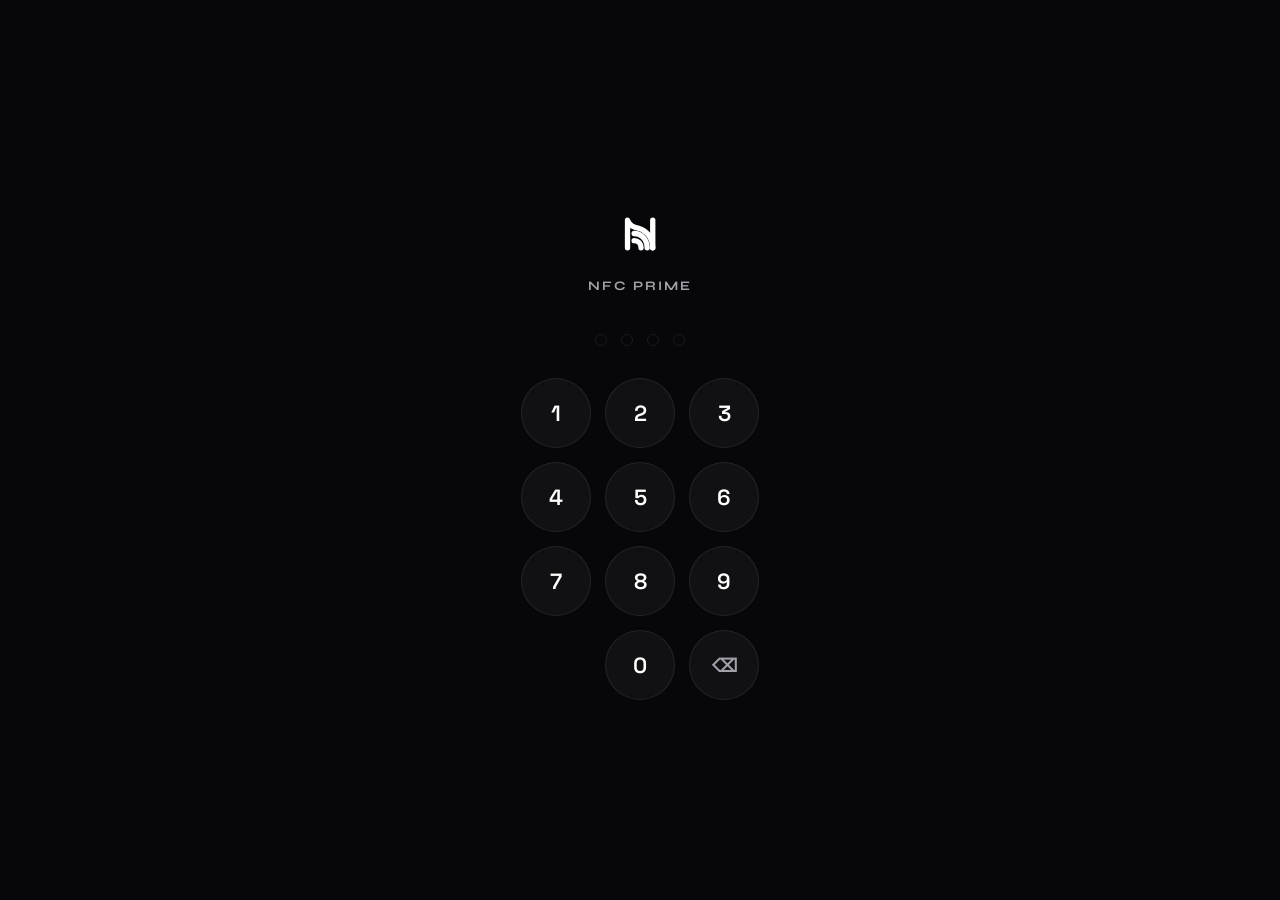
<file: index.html>
<!DOCTYPE html>
<html lang="uz">
<head>
  <meta charset="UTF-8"/>
  <meta name="viewport" content="width=device-width, initial-scale=1.0, maximum-scale=1.0, user-scalable=no"/>
  <meta name="theme-color" content="#070709"/>
  <meta name="apple-mobile-web-app-capable" content="yes"/>
  <meta name="apple-mobile-web-app-status-bar-style" content="black-translucent"/>
  <link rel="apple-touch-icon" href="icon.svg"/>
  <title>NFC PRIME — Boshqaruv</title>
  
  <link rel="preconnect" href="https://fonts.googleapis.com">
  <link rel="preconnect" href="https://fonts.gstatic.com" crossorigin>
  <link href="https://fonts.googleapis.com/css2?family=Inter:wght@300;400;500;600;700&family=Space+Grotesk:wght@500;600;700&family=Syne:wght@600;700;800&display=swap" rel="stylesheet">

  <link rel="manifest" href="manifest.json"/>
  <link rel="stylesheet" href="style.css"/>
</head>
<body>

  <!-- Offline status indicator -->
  <div id="offline-banner" class="offline-banner">
    <span>Tarmoq aloqasi yo'q (Oflayn)</span>
  </div>

  <!-- ════════════════════════════════════════
       1. PIN SCREEN (7777)
  ════════════════════════════════════════ -->
  <div id="pin-screen" class="screen active">
    <div class="pin-logo-wrap">
      <div class="pin-brand-icon">
        <svg viewBox="0 0 512 512" width="68" height="68" stroke="currentColor" fill="none" stroke-width="40" stroke-linecap="round" stroke-linejoin="round">
          <path d="M 162, 360 L 162, 152 C 170, 172 188, 195 218, 206 C 292, 216 352, 272 352, 360" />
          <path d="M 352, 152 L 352, 360" />
          <path d="M 212, 252 C 266, 252 310, 296 310, 360" />
          <path d="M 212, 306 C 242, 306 264, 328 264, 360" />
        </svg>
      </div>
      <div class="pin-tagline">NFC PRIME</div>
    </div>

    <div class="pin-dots" id="pin-dots">
      <div class="pin-dot" id="d1"></div>
      <div class="pin-dot" id="d2"></div>
      <div class="pin-dot" id="d3"></div>
      <div class="pin-dot" id="d4"></div>
    </div>

    <div class="pin-keypad" id="keypad">
      <button class="pin-key" data-v="1">1</button>
      <button class="pin-key" data-v="2">2</button>
      <button class="pin-key" data-v="3">3</button>
      <button class="pin-key" data-v="4">4</button>
      <button class="pin-key" data-v="5">5</button>
      <button class="pin-key" data-v="6">6</button>
      <button class="pin-key" data-v="7">7</button>
      <button class="pin-key" data-v="8">8</button>
      <button class="pin-key" data-v="9">9</button>
      <button class="pin-key empty"></button>
      <button class="pin-key" data-v="0">0</button>
      <button class="pin-key del" id="del-btn">⌫</button>
    </div>
  </div>

  <!-- ════════════════════════════════════════
       2. APP CORE SCREEN
  ════════════════════════════════════════ -->
  <div id="app-screen" class="screen">
    <div class="app-header">
      <div class="header-left">
        <div class="header-logo-icon">
          <svg viewBox="0 0 512 512" width="24" height="24" stroke="currentColor" fill="none" stroke-width="42" stroke-linecap="round" stroke-linejoin="round">
            <path d="M 162, 360 L 162, 152 C 170, 172 188, 195 218, 206 C 292, 216 352, 272 352, 360" />
            <path d="M 352, 152 L 352, 360" />
            <path d="M 212, 252 C 266, 252 310, 296 310, 360" />
            <path d="M 212, 306 C 242, 306 264, 328 264, 360" />
          </svg>
        </div>
        <span class="header-brand-name">NFC PRIME</span>
      </div>
      <div class="header-right">
        <div class="header-time" id="hdr-time">--:--</div>
        <button class="theme-toggle-btn" id="theme-toggle-btn" onclick="toggleTheme()" title="Mavzu">☀️</button>
      </div>
    </div>

    <div class="app-body" id="app-body"></div>

    <button class="fab" id="fab-btn" title="Qo'shish">+</button>

    <nav class="bottom-nav">
      <button class="nav-item active" data-tab="dashboard">
        <span class="ni-icon">📊</span>
        <span class="ni-label">Panel</span>
      </button>
      <button class="nav-item" data-tab="orders">
        <span class="ni-icon">📋</span>
        <span class="ni-label">Buyurtma</span>
        <span class="nav-badge" id="orders-badge" style="display:none;">0</span>
      </button>
      <button class="nav-item" data-tab="expenses">
        <span class="ni-icon">💸</span>
        <span class="ni-label">Xarajat</span>
      </button>
      <button class="nav-item" data-tab="products">
        <span class="ni-icon">💳</span>
        <span class="ni-label">Ombor</span>
      </button>
      <button class="nav-item" data-tab="clients">
        <span class="ni-icon">👥</span>
        <span class="ni-label">Mijoz</span>
      </button>
      <button class="nav-item" data-tab="analytics">
        <span class="ni-icon">📈</span>
        <span class="ni-label">Analitika</span>
      </button>
    </nav>
  </div>

  <!-- ════════════════════════════════════════
       3. DETAIL: BUYURTMALAR (ORDERS)
  ════════════════════════════════════════ -->
  <div id="detail-orders" class="detail-screen">
    <div class="detail-header">
      <button class="back-btn" onclick="closeDetail()">←</button>
      <div style="flex:1;">
        <div class="detail-title">Buyurtmalar</div>
        <div class="detail-subtitle" id="orders-detail-subtitle">Yuklanmoqda...</div>
      </div>
      <button class="header-action-btn" onclick="showAddOrderForm()">+ Yangi</button>
    </div>
    <div class="detail-body">
      <div class="search-box-wrap">
        <input type="text" id="orders-search-input" class="search-input" placeholder="Qidirish..." oninput="filterOrdersList()">
      </div>
      
      <div class="filter-chips" id="orders-filter-chips">
        <button class="chip active" onclick="setOrderFilter('all', this)">Barchasi</button>
        <button class="chip" onclick="setOrderFilter('Kutilmoqda', this)">Kutilmoqda</button>
        <button class="chip" onclick="setOrderFilter('Tayyorlanmoqda', this)">Ishlanmoqda</button>
        <button class="chip" onclick="setOrderFilter('Yetkazildi', this)">Yetkazildi</button>
        <button class="chip" onclick="setOrderFilter('Qaytarildi', this)">Bekor</button>
      </div>

      <div id="orders-detail-list"></div>
    </div>
  </div>

  <!-- ════════════════════════════════════════
       4. DETAIL: XARAJATLAR (EXPENSES)
  ════════════════════════════════════════ -->
  <div id="detail-expenses" class="detail-screen">
    <div class="detail-header">
      <button class="back-btn" onclick="closeDetail()">←</button>
      <div style="flex:1;">
        <div class="detail-title">Xarajatlar</div>
        <div class="detail-subtitle" id="expenses-detail-subtitle">Yuklanmoqda...</div>
      </div>
      <button class="header-action-btn" onclick="showAddExpenseForm()">+ Chiqim</button>
    </div>
    <div class="detail-body">
      <div class="summary-banner">
        <div class="sb-label">Jami Chiqimlar</div>
        <div class="sb-val" id="expenses-total-banner">0 UZS</div>
      </div>

      <div id="expenses-category-breakdown" class="wide-card" style="margin-bottom:12px;"></div>

      <div style="display:flex; justify-content:space-between; align-items:center; margin-bottom:8px;">
        <p class="sec-label" style="margin:0;">Chiqimlar ro'yxati</p>
        <button onclick="openDeleteModal('expenses')" class="icon-text-btn">🗑️ O'chirish</button>
      </div>
      <div id="expenses-detail-list"></div>
    </div>
  </div>

  <!-- ════════════════════════════════════════
       5. DETAIL: OMBOR (PRODUCTS)
  ════════════════════════════════════════ -->
  <div id="detail-products" class="detail-screen">
    <div class="detail-header">
      <button class="back-btn" onclick="closeDetail()">←</button>
      <div style="flex:1;">
        <div class="detail-title">Ombor & Kartalar</div>
        <div class="detail-subtitle" id="products-detail-subtitle">Yuklanmoqda...</div>
      </div>
      <button class="header-action-btn" onclick="showAddStockForm()">+ Kirim</button>
    </div>
    <div class="detail-body">
      <div class="wide-card">
        <div id="products-detail-list"></div>
      </div>
    </div>
  </div>

  <!-- ════════════════════════════════════════
       6. DETAIL: MIJOZLAR (CLIENTS)
  ════════════════════════════════════════ -->
  <div id="detail-clients" class="detail-screen">
    <div class="detail-header">
      <button class="back-btn" onclick="closeDetail()">←</button>
      <div style="flex:1;">
        <div class="detail-title">Mijozlar</div>
        <div class="detail-subtitle" id="clients-detail-subtitle">Yuklanmoqda...</div>
      </div>
      <button class="header-action-btn" onclick="showAddClientForm()">+ Mijoz</button>
    </div>
    <div class="detail-body">
      <div class="search-box-wrap">
        <input type="text" id="clients-search-input" class="search-input" placeholder="Mijozni qidirish..." oninput="filterClientsList()">
      </div>

      <div id="clients-detail-card-wrap"></div>

      <div style="display:flex; justify-content:space-between; align-items:center; margin-top:14px; margin-bottom:8px;">
        <p class="sec-label" style="margin:0;">Barcha mijozlar</p>
        <button onclick="openDeleteModal('clients')" class="icon-text-btn">🗑️ O'chirish</button>
      </div>
      <div id="clients-detail-list"></div>
    </div>
  </div>

  <!-- ════════════════════════════════════════
       7. DETAIL: QARZLAR (DEBTS)
  ════════════════════════════════════════ -->
  <div id="detail-debts" class="detail-screen">
    <div class="detail-header">
      <button class="back-btn" onclick="closeDetail()">←</button>
      <div>
        <div class="detail-title">Nasiya (Qarzlar)</div>
        <div class="detail-subtitle" id="debts-detail-subtitle">Yuklanmoqda...</div>
      </div>
    </div>
    <div class="detail-body">
      <div style="margin-bottom: 12px;">
        <button class="btn-primary" onclick="showCollectPaymentForm()">To'lov Qabul Qilish</button>
      </div>

      <div class="summary-banner">
        <div class="sb-label">Jami Qarz Summasi</div>
        <div class="sb-val" id="debts-stat-sum">0 UZS</div>
      </div>

      <p class="sec-label">Qarzdorlar ro'yxati</p>
      <div class="wide-card">
        <div id="debts-detail-list"></div>
      </div>
    </div>
  </div>

  <!-- ════════════════════════════════════════
       8. DETAIL: ANALITIKA
  ════════════════════════════════════════ -->
  <div id="detail-analytics" class="detail-screen">
    <div class="detail-header">
      <button class="back-btn" onclick="closeDetail()">←</button>
      <div>
        <div class="detail-title">Moliya & Analitika</div>
        <div class="detail-subtitle" id="analytics-detail-subtitle">Yuklanmoqda...</div>
      </div>
    </div>
    <div class="detail-body">
      <div class="summary-banner">
        <div class="sb-label">Sof Foyda</div>
        <div class="sb-val" id="analytics-stat-foyda">0 UZS</div>
        <div class="sb-sub-stats">
          <span>Rentabellik: <b id="analytics-stat-margin">0%</b></span>
        </div>
      </div>

      <div class="wide-card">
        <div class="fin-row">
          <span class="fin-label">Jami Kirim</span>
          <span class="fin-val" id="analytics-stat-kirim">0 UZS</span>
        </div>
        <div class="fin-row">
          <span class="fin-label">Xomashyo Tannarxi</span>
          <span class="fin-val" id="analytics-stat-tannarx">0 UZS</span>
        </div>
        <div class="fin-row">
          <span class="fin-label">Operatsion Chiqimlar</span>
          <span class="fin-val" id="analytics-stat-xarajat">0 UZS</span>
        </div>
        <div class="fin-row">
          <span class="fin-label">Jami Xarajatlar</span>
          <span class="fin-val" id="analytics-stat-all-costs">0 UZS</span>
        </div>
      </div>

      <p class="sec-label">Sotuv grafigi</p>
      <div class="chart-wrap">
        <div class="chart-header">
          <div class="chart-title">Hajm (mln UZS)</div>
          <div class="chart-tabs">
            <button class="chart-tab active" id="tab-chart-week" onclick="switchChart('week',this)">Hafta</button>
            <button class="chart-tab" id="tab-chart-month" onclick="switchChart('month',this)">Oy</button>
          </div>
        </div>
        <div class="chart-bars-wrap" id="chart-bars-detail"></div>
        <div class="chart-labels" id="chart-labels-detail"></div>
      </div>

      <p class="sec-label">Eng ko'p sotilgan kartalar</p>
      <div class="wide-card">
        <div id="analytics-top-products"></div>
      </div>
    </div>
  </div>

  <!-- ════════════════════════════════════════
       9. MODAL CONTAINER
  ════════════════════════════════════════ -->
  <div id="global-modal" class="modal-backdrop" onclick="handleBackdropClick(event)">
    <div class="modal-sheet">
      <div class="modal-header">
        <h3 id="modal-title">Sarlavha</h3>
        <button class="modal-close" onclick="closeModal()">×</button>
      </div>
      <div class="modal-body" id="modal-content"></div>
    </div>
  </div>

  <!-- TOAST -->
  <div class="toast" id="toast"></div>

  <script src="app.js"></script>
</body>
</html>
</file>
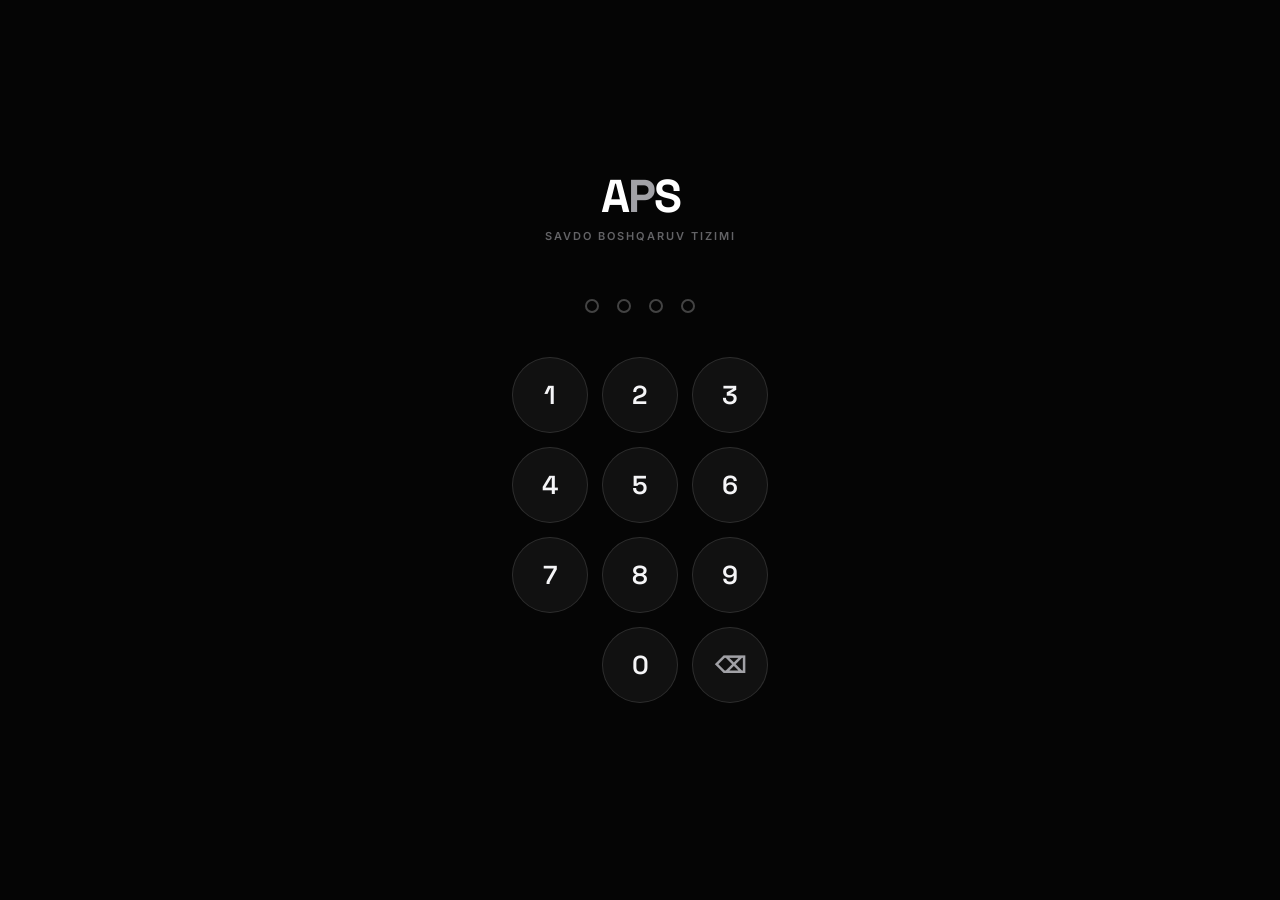
<file: ai_studio_code.html>
<!DOCTYPE html>
<html lang="uz">
<head>
<meta charset="UTF-8"/>
<meta name="viewport" content="width=device-width, initial-scale=1.0, maximum-scale=1.0, user-scalable=no"/>
<meta name="theme-color" content="#050505"/>
<meta name="apple-mobile-web-app-capable" content="yes"/>
<meta name="apple-mobile-web-app-status-bar-style" content="black-translucent"/>
<title>APS — Savdo Boshqaruvi</title>
<style>
  @import url('https://fonts.googleapis.com/css2?family=Inter:wght@300;400;500;600;700&family=Space+Grotesk:wght@500;600;700&display=swap');

  :root {
    /* ── Monochrome system ── */
    --bg:       #050505;
    --surface:  #111111;
    --surface2: #181818;
    --surface3: #222222;
    --border:   rgba(255,255,255,0.07);
    --border2:  rgba(255,255,255,0.12);
    --text:     #f5f5f7;
    --text2:    #a1a1a6;
    --muted:    #636366;
    --accent:   #ffffff;
    --accent2:  #e5e5ea;

    /* ── Semantic colors mapped to monochrome high-end system ── */
    --blue:        #e5e5ea;
    --blue-bg:     #121212;
    --blue-border: rgba(255,255,255,0.09);
    --blue-text:   #ffffff;

    --teal:        #d1d1d6;
    --teal-bg:     #141414;
    --teal-border: rgba(255,255,255,0.08);
    --teal-text:   #f5f5f7;

    --orange:        #aeaeb2;
    --orange-bg:     #161616;
    --orange-border: rgba(255,255,255,0.11);
    --orange-text:   #ffffff;

    --coral:        #c7c7cc;
    --coral-bg:     #1c1c1e;
    --coral-border: rgba(255,255,255,0.10);
    --coral-text:   #ffffff;

    --green:        #f5f5f7;
    --green-bg:     #101010;
    --green-border: rgba(255,255,255,0.08);
    --green-text:   #ffffff;

    --purple:        #8e8e93;
    --purple-bg:     #18181a;
    --purple-border: rgba(255,255,255,0.07);

    --radius:    16px;
    --radius-sm: 11px;
    --radius-xs: 8px;
    --nav-h:     72px;
  }

  *, *::before, *::after { margin:0; padding:0; box-sizing:border-box; -webkit-tap-highlight-color:transparent; }

  html { height:100%; }
  body {
    background: var(--bg);
    color: var(--text);
    font-family: 'Inter', sans-serif;
    height: 100%;
    overflow: hidden;
    position: fixed;
    width: 100%;
  }

  /* Custom Scrollbar for mobile panels */
  ::-webkit-scrollbar { width: 4px; height: 4px; }
  ::-webkit-scrollbar-track { background: transparent; }
  ::-webkit-scrollbar-thumb { background: rgba(255,255,255,0.15); border-radius: 10px; }

  /* ───── SCREENS ───── */
  .screen { display:none; flex-direction:column; height:100vh; height:100dvh; overflow:hidden; }
  .screen.active { display:flex; }

  /* ══════════════════════════════════════
     PIN SCREEN
  ══════════════════════════════════════ */
  #pin-screen {
    align-items: center;
    justify-content: center;
    padding: 32px 24px;
    background: var(--bg);
  }

  .pin-logo-wrap { text-align:center; margin-bottom: 8px; }
  .pin-logo {
    font-family: 'Space Grotesk', sans-serif;
    font-size: 46px;
    font-weight: 700;
    letter-spacing: -2px;
    color: #fff;
    line-height: 1;
  }
  .pin-logo .p-accent { color: var(--text2); }
  .pin-tagline {
    font-size: 11px;
    color: var(--muted);
    text-align: center;
    letter-spacing: 2px;
    text-transform: uppercase;
    margin-bottom: 48px;
    margin-top: 10px;
    font-weight: 600;
  }

  .pin-dots {
    display: flex;
    gap: 18px;
    margin-bottom: 44px;
    transition: transform 0.1s;
  }
  .pin-dot {
    width: 14px; height: 14px;
    border-radius: 50%;
    border: 2px solid rgba(255,255,255,0.25);
    background: transparent;
    transition: background 0.18s, border-color 0.18s, transform 0.18s;
  }
  .pin-dot.filled {
    background: var(--text);
    border-color: var(--text);
    transform: scale(1.15);
  }
  .pin-dot.error {
    border-color: #8e8e93;
    background: #8e8e93;
  }

  .pin-keypad {
    display: grid;
    grid-template-columns: repeat(3, 76px);
    gap: 14px;
    margin-bottom: 24px;
  }
  .pin-key {
    width: 76px; height: 76px;
    border-radius: 50%;
    border: 1px solid var(--border2);
    background: var(--surface);
    color: var(--text);
    font-size: 26px;
    font-family: 'Space Grotesk', sans-serif;
    font-weight: 600;
    cursor: pointer;
    display: flex; align-items: center; justify-content: center;
    transition: background 0.1s, transform 0.1s;
    user-select: none;
  }
  .pin-key:active {
    background: var(--surface3);
    transform: scale(0.9);
  }
  .pin-key.del { font-size: 22px; color: var(--text2); }
  .pin-key.empty { background: transparent; border: none; cursor: default; pointer-events:none; }

  .pin-hint { font-size: 11px; color: var(--muted); text-align: center; letter-spacing: 0.5px; }
  .pin-hint b { color: var(--accent); font-weight:600; }

  /* ══════════════════════════════════════
     APP SCREEN
  ══════════════════════════════════════ */
  #app-screen { background: var(--bg); }

  .app-header {
    display: flex;
    align-items: center;
    justify-content: space-between;
    padding: 16px 20px 14px;
    background: var(--surface);
    border-bottom: 1px solid var(--border);
    flex-shrink: 0;
  }
  .header-logo {
    font-family: 'Space Grotesk', sans-serif;
    font-weight: 700;
    font-size: 24px;
    color: #fff;
    letter-spacing: -0.5px;
  }
  .header-logo .p-accent { color: var(--accent); }
  .header-right { display: flex; align-items: center; gap: 10px; }
  .header-time { font-size: 13px; color: var(--text2); font-family:'Space Grotesk',sans-serif; font-weight:600; }
  .sync-indicator {
    display: flex; align-items:center; gap:5px;
    font-size: 11px; color: var(--text2);
    background: rgba(255,255,255,0.05);
    border: 1px solid rgba(255,255,255,0.1);
    border-radius: 20px;
    padding: 4px 10px;
  }
  .sync-dot {
    width: 6px; height: 6px; border-radius: 50%;
    background: #fff;
    animation: pulse-dot 2.5s infinite;
  }
  @keyframes pulse-dot { 0%,100%{opacity:1;} 50%{opacity:0.35;} }

  .app-body {
    flex: 1;
    overflow-y: auto;
    overflow-x: hidden;
    padding: 16px 16px calc(var(--nav-h) + 24px);
    -webkit-overflow-scrolling: touch;
    overscroll-behavior: contain;
  }

  /* Section label */
  .sec-label {
    font-size: 10px;
    font-weight: 700;
    letter-spacing: 1.5px;
    text-transform: uppercase;
    color: var(--muted);
    margin-bottom: 12px;
    margin-top: 26px;
    padding-left: 2px;
  }
  .sec-label:first-child { margin-top: 0; }

  /* ── SUMMARY BANNER ── */
  .summary-banner {
    background: var(--surface2);
    border: 1px solid var(--border2);
    border-radius: var(--radius);
    padding: 20px;
    margin-bottom: 16px;
    display: flex;
    align-items: center;
    justify-content: space-between;
  }
  .sb-left .sb-label { font-size:11px; color:var(--muted); text-transform:uppercase; letter-spacing:1px; margin-bottom:4px; font-weight: 600; }
  .sb-left .sb-val {
    font-family: 'Space Grotesk',sans-serif;
    font-size: 30px;
    font-weight: 700;
    color: #fff;
    letter-spacing: -0.5px;
  }
  .sb-left .sb-sub { font-size:12px; color:var(--text2); margin-top:3px; }
  .sb-right { text-align:right; }
  .sb-badge {
    display:inline-block;
    background: rgba(255,255,255,0.08);
    border: 1px solid rgba(255,255,255,0.15);
    color: #fff;
    font-size:11px; font-weight:600;
    padding: 4px 10px;
    border-radius: 20px;
    margin-bottom: 6px;
  }
  .sb-right .sb-date { font-size:11px; color:var(--muted); font-weight: 500; }

  /* ── STAT GRID ── */
  .stat-grid {
    display: grid;
    grid-template-columns: 1fr 1fr;
    gap: 12px;
  }
  .stat-card {
    background: var(--surface);
    border: 1px solid var(--border);
    border-radius: var(--radius);
    padding: 16px;
    cursor: pointer;
    transition: transform 0.1s, border-color 0.2s;
    position: relative;
    overflow: hidden;
  }
  .stat-card::after {
    content: '';
    position: absolute;
    top: 0; left: 0; right: 0;
    height: 3px;
    opacity: 0.5;
  }
  .stat-card:active { transform: scale(0.96); }
  .stat-card .sc-icon { font-size: 22px; margin-bottom: 12px; }
  .stat-card .sc-val {
    font-family: 'Space Grotesk', sans-serif;
    font-size: 24px;
    font-weight: 700;
    color: #fff;
    line-height: 1;
    margin-bottom: 4px;
  }
  .stat-card .sc-label { font-size: 11px; color: var(--text2); font-weight: 500; }
  .stat-card .sc-delta {
    font-size: 10px;
    margin-top: 10px;
    font-weight: 600;
    display:inline-flex;
    align-items:center;
    gap:3px;
    padding: 2px 8px;
    border-radius: 12px;
    background: rgba(255,255,255,0.06);
    color: var(--text2);
  }

  .stat-card.blue   { border-color:rgba(255,255,255,0.12); background:var(--surface2);   }
  .stat-card.teal   { border-color:rgba(255,255,255,0.10); background:var(--surface2);   }
  .stat-card.orange { border-color:rgba(255,255,255,0.14); background:var(--surface3); }
  .stat-card.coral  { border-color:rgba(255,255,255,0.12); background:var(--surface3);  }
  .stat-card.green  { border-color:rgba(255,255,255,0.12); background:var(--surface2);  }

  .stat-card.blue::after   { background:#ffffff; }
  .stat-card.teal::after   { background:#d1d1d6; }
  .stat-card.orange::after { background:#aeaeb2; }
  .stat-card.coral::after  { background:#c7c7cc; }
  .stat-card.green::after  { background:#ffffff; }

  /* ── MODULE CARDS ── */
  .module-list { display: flex; flex-direction: column; gap: 10px; }
  .module-card {
    display: flex;
    align-items: center;
    gap: 14px;
    background: var(--surface);
    border: 1px solid var(--border);
    border-radius: var(--radius);
    padding: 16px;
    cursor: pointer;
    transition: transform 0.12s, background 0.15s;
  }
  .module-card:active { transform: scale(0.98); background: var(--surface2); }
  .module-card .mc-icon {
    width: 46px; height: 46px;
    border-radius: 12px;
    display: flex; align-items:center; justify-content:center;
    font-size: 20px;
    flex-shrink: 0;
  }
  .module-card .mc-body { flex: 1; min-width:0; }
  .module-card .mc-title { font-size: 15px; font-weight: 600; color: var(--text); }
  .module-card .mc-sub { font-size: 11px; color: var(--muted); margin-top: 3px; white-space:nowrap; overflow:hidden; text-overflow:ellipsis; }
  .module-card .mc-right { display:flex; align-items:center; gap:8px; flex-shrink:0; }
  .mc-badge {
    font-size: 10px; font-weight: 600;
    padding: 3px 10px;
    border-radius: 20px;
  }
  .mc-arrow { color: var(--muted); font-size: 18px; }

  .module-card.blue   .mc-icon { background:var(--surface3); }
  .module-card.teal   .mc-icon { background:var(--surface3); }
  .module-card.coral  .mc-icon { background:var(--surface3); }
  .module-card.orange .mc-icon { background:var(--surface3); }
  .module-card.green  .mc-icon { background:var(--surface3); }

  .mc-badge.blue   { background:var(--surface2); color:var(--text); border:1px solid rgba(255,255,255,0.1); }
  .mc-badge.teal   { background:var(--surface2); color:var(--text); border:1px solid rgba(255,255,255,0.08); }
  .mc-badge.coral  { background:var(--surface2); color:var(--text); border:1px solid rgba(255,255,255,0.1); }
  .mc-badge.orange { background:var(--surface2); color:var(--text); border:1px solid rgba(255,255,255,0.12); }
  .mc-badge.green  { background:var(--surface2); color:var(--text); border:1px solid rgba(255,255,255,0.1); }

  /* ── WIDE CARD ── */
  .wide-card {
    background: var(--surface);
    border: 1px solid var(--border);
    border-radius: var(--radius);
    padding: 18px;
    margin-bottom: 10px;
  }

  /* ── CLOUD STATUS CARD ── */
  .cloud-card {
    background: var(--surface);
    border: 1px solid var(--border);
    border-radius: var(--radius);
    padding: 16px;
    display: flex;
    align-items: center;
    gap: 14px;
  }
  .cloud-card .cc-icon { font-size: 26px; }
  .cloud-card .cc-body { flex:1; }
  .cloud-card .cc-title { font-size: 14px; font-weight: 600; margin-bottom: 3px; }
  .cloud-card .cc-sub { font-size: 11px; color: var(--muted); }
  .online-badge {
    font-size: 11px; font-weight: 600;
    padding: 4px 12px;
    border-radius: 20px;
    background: rgba(255,255,255,0.06);
    color: var(--text2);
    border: 1px solid rgba(255,255,255,0.1);
    white-space:nowrap;
  }

  /* ── DETAIL SCREENS ── */
  .detail-screen { display:none; flex-direction:column; height:100vh; height:100dvh; overflow:hidden; }
  .detail-screen.active { display:flex; }

  .detail-header {
    display: flex;
    align-items: center;
    gap: 14px;
    padding: 16px;
    background: var(--surface);
    border-bottom: 1px solid var(--border);
    flex-shrink: 0;
  }
  .back-btn {
    width: 40px; height: 40px;
    border-radius: 50%;
    border: 1px solid var(--border2);
    background: var(--surface2);
    color: var(--text);
    font-size: 20px;
    cursor: pointer;
    display: flex; align-items:center; justify-content:center;
    flex-shrink: 0;
    transition: background 0.1s;
  }
  .back-btn:active { background: var(--surface3); }
  .detail-title {
    font-family: 'Space Grotesk', sans-serif;
    font-size: 18px;
    font-weight: 700;
  }
  .detail-subtitle { font-size: 11px; color: var(--muted); margin-top:2px; font-weight: 500; }
  .detail-body {
    flex: 1;
    overflow-y: auto;
    padding: 16px 16px 50px;
    -webkit-overflow-scrolling: touch;
  }

  /* ── FLOW STEPS ── */
  .flow-steps { display: flex; flex-direction: column; }
  .flow-step {
    display: flex;
    gap: 14px;
    padding-bottom: 22px;
    position: relative;
  }
  .flow-step:last-child { padding-bottom: 0; }
  .flow-step:not(:last-child)::before {
    content: '';
    position: absolute;
    left: 20px; top: 42px;
    width: 2px;
    height: calc(100% - 22px);
    background: var(--border);
  }
  .step-dot {
    width: 40px; height: 40px;
    border-radius: 50%;
    display: flex; align-items:center; justify-content:center;
    font-size: 18px;
    flex-shrink: 0;
    border: 1px solid;
    margin-top: 2px;
    position:relative;
    z-index:1;
  }
  .step-content { flex: 1; padding-top:4px; }
  .step-title { font-size: 14px; font-weight: 600; margin-bottom: 4px; }
  .step-desc { font-size: 12px; color: var(--muted); line-height: 1.5; }

  /* ── INFO ROW ── */
  .info-row {
    display: flex;
    align-items: center;
    justify-content: space-between;
    padding: 14px 0;
    border-bottom: 1px solid var(--border);
    gap: 10px;
  }
  .info-row:last-child { border-bottom:none; padding-bottom:0; }
  .info-row:first-child { padding-top:0; }
  .ir-label { font-size: 12px; color: var(--text2); flex-shrink:0; }
  .ir-val { font-size: 13px; font-weight: 600; text-align:right; }

  /* ── ORDER LIST ITEM ── */
  .order-item {
    display: flex;
    align-items: center;
    gap: 14px;
    padding: 14px 0;
    border-bottom: 1px solid var(--border);
    cursor: pointer;
  }
  .order-item:last-child { border-bottom:none; }
  .order-item:first-child { padding-top:0; }
  .oi-avatar {
    width: 40px; height: 40px;
    border-radius: 50%;
    display: flex; align-items:center; justify-content:center;
    font-size: 16px;
    font-weight: 700;
    flex-shrink:0;
  }
  .oi-body { flex:1; min-width:0; }
  .oi-name { font-size:14px; font-weight:600; }
  .oi-detail { font-size:11px; color:var(--muted); margin-top:3px; }
  .oi-right { text-align:right; flex-shrink:0; }
  .oi-sum { font-size:14px; font-weight:700; font-family:'Space Grotesk',sans-serif; }
  
  .status-pill {
    font-size:10px; font-weight:700;
    padding:3px 8px; border-radius:12px;
    display:inline-block; margin-top:4px;
    text-transform: uppercase;
    letter-spacing: 0.5px;
  }
  .status-pending  { background:rgba(255,255,255,0.06);  color:var(--text2);  }
  .status-sent     { background:rgba(255,255,255,0.08);  color:var(--text);  }
  .status-done     { background:rgba(255,255,255,0.12);  color:var(--text);  }
  .status-debt     { background:rgba(255,255,255,0.05);  color:#8e8e93;  }

  /* ── CHART ── */
  .chart-wrap {
    padding: 18px;
    background: var(--surface2);
    border: 1px solid var(--border);
    border-radius: var(--radius);
    margin-bottom: 10px;
  }
  .chart-header { display: flex; justify-content: space-between; align-items: center; margin-bottom: 14px; }
  .chart-title { font-size:13px; font-weight:600; color:var(--text2); }
  .chart-tabs { display:flex; gap:6px; }
  .chart-tab {
    font-size:10px; font-weight:700; padding:4px 10px; border-radius:8px;
    cursor:pointer; border:1px solid var(--border); background:transparent;
    color:var(--muted); transition:all 0.15s;
    text-transform: uppercase;
  }
  .chart-tab.active { background:var(--text); color:var(--bg); border-color:var(--text); }
  .chart-bars-wrap {
    display: flex; align-items: flex-end; gap: 8px;
    height: 100px; padding-top:8px;
  }
  .bar {
    flex: 1; border-radius: 4px 4px 0 0;
    transition: height 0.4s cubic-bezier(.34,1.56,.64,1), opacity 0.2s;
    min-height: 4px; cursor:pointer;
    position:relative;
  }
  .bar.today { outline: 1px solid rgba(255,255,255,0.3); }
  .chart-labels {
    display: flex;
    justify-content: space-between;
    font-size: 10px;
    color: var(--muted);
    margin-top: 8px;
    font-weight: 600;
    padding: 0 4px;
  }

  /* ── PRODUCT ITEM ── */
  .product-item {
    display:flex; align-items:center; gap:14px;
    padding:14px 0; border-bottom:1px solid var(--border);
  }
  .product-item:last-child { border-bottom:none; }
  .product-item:first-child { padding-top:0; }
  .pi-icon {
    width:42px; height:42px; border-radius:10px;
    display:flex; align-items:center; justify-content:center;
    font-size:20px; flex-shrink:0;
    background:var(--surface3); border:1px solid var(--border);
  }
  .pi-body { flex:1; }
  .pi-name { font-size:14px; font-weight:600; }
  .pi-unit { font-size:11px; color:var(--muted); margin-top:2px; }
  .pi-right { text-align:right; }
  .pi-stock { font-size:15px; font-weight:700; font-family:'Space Grotesk',sans-serif; }
  .pi-price { font-size:10px; color:var(--muted); margin-top:3px; }
  .pi-low { color: #ffffff !important; font-weight: 700; }
  .low-indicator {
    font-size:9px; font-weight:700; padding:2px 6px; border-radius:8px;
    background:rgba(255,255,255,0.08); color:var(--text); display:inline-block;
    margin-top:4px; text-transform: uppercase;
  }

  /* ── CLIENT CARD ── */
  .client-header-card {
    background: var(--surface2);
    border: 1px solid var(--border2);
    border-radius: var(--radius);
    padding: 18px;
    margin-bottom: 10px;
    display:flex; align-items:center; gap:14px;
  }
  .client-avatar {
    width: 56px; height: 56px;
    border-radius: 50%;
    display:flex; align-items:center; justify-content:center;
    font-size: 24px; font-weight: 700;
    color: #fff; flex-shrink:0;
    border: 2px solid rgba(255,255,255,0.2);
  }
  .client-name { font-size:17px; font-weight:700; }
  .client-phone { font-size:12px; color:var(--muted); margin-top:4px; font-weight: 500; }
  .client-address { font-size:11px; color:var(--text2); margin-top:2px; }

  /* ── DEBT ROW ── */
  .debt-row {
    display:flex; align-items:center; gap:14px;
    padding:14px 0; border-bottom:1px solid var(--border);
  }
  .debt-row:last-child { border-bottom:none; }
  .debt-row:first-child { padding-top:0; }
  .dr-rank {
    width:30px; height:30px; border-radius:50%;
    display:flex; align-items:center; justify-content:center;
    font-size:12px; font-weight:700; flex-shrink:0;
  }
  .dr-body { flex:1; }
  .dr-name { font-size:14px; font-weight:600; }
  .dr-date { font-size:10px; color:var(--muted); margin-top:2px; }
  .dr-amount {
    font-size:14px; font-weight:700;
    font-family:'Space Grotesk',sans-serif;
  }

  /* ── FAB ── */
  .fab {
    position: fixed;
    bottom: calc(var(--nav-h) + 16px);
    right: 18px;
    width: 56px; height: 56px;
    border-radius: 50%;
    background: var(--accent);
    color: var(--bg);
    font-size: 28px;
    border: none;
    cursor: pointer;
    display: flex; align-items:center; justify-content:center;
    box-shadow: 0 6px 20px rgba(255,255,255,0.25);
    z-index: 90;
    transition: transform 0.1s;
    font-weight: 500;
  }
  .fab:active { transform:scale(0.9); }

  /* ── BOTTOM NAV ── */
  .bottom-nav {
    position: fixed;
    bottom: 0; left: 0; right: 0;
    background: var(--surface);
    border-top: 1px solid var(--border);
    display: flex;
    z-index: 100;
    height: var(--nav-h);
    padding-bottom: env(safe-area-inset-bottom, 0px);
  }
  .nav-item {
    flex: 1;
    display: flex; flex-direction: column;
    align-items: center; justify-content:center;
    padding: 8px 0;
    cursor: pointer; border: none;
    background: transparent;
    color: var(--muted);
    font-size: 10px;
    font-family: 'Inter', sans-serif;
    gap: 4px;
    transition: color 0.15s;
    position: relative;
    font-weight: 500;
  }
  .nav-item .ni-icon { font-size: 20px; line-height:1; }
  .nav-item.active { color: var(--accent); }
  .nav-item.active::before {
    content:'';
    position:absolute;
    top:0; left:50%;
    transform: translateX(-50%);
    width:28px; height:2px;
    background:var(--accent);
  }
  .nav-badge {
    position:absolute;
    top:6px; right:calc(50% - 18px);
    width:16px; height:16px;
    border-radius:50%;
    background:#fff;
    color:var(--bg);
    font-size:9px; font-weight:700;
    display:flex; align-items:center; justify-content:center;
    border:2px solid var(--surface);
  }

  /* ── TOAST ── */
  .toast {
    position: fixed;
    bottom: calc(var(--nav-h) + 20px);
    left: 50%; transform: translateX(-50%) translateY(16px);
    background: var(--surface2);
    border: 1px solid var(--border2);
    color: var(--text);
    font-size: 13px;
    padding: 12px 20px;
    border-radius: 30px;
    white-space: nowrap;
    opacity: 0;
    transition: opacity 0.25s, transform 0.25s;
    z-index: 200;
    pointer-events: none;
    max-width: calc(100vw - 32px);
    text-align:center;
    font-weight: 500;
    box-shadow: 0 10px 30px rgba(0,0,0,0.5);
  }
  .toast.show { opacity: 1; transform: translateX(-50%) translateY(0); }

  /* ── PWA BANNER ── */
  .pwa-banner {
    display:flex; align-items:center; gap:10px;
    background:var(--purple-bg);
    border:1px solid var(--purple-border);
    border-radius:var(--radius-sm);
    padding: 12px 14px;
    margin-top: 10px;
  }
  .pwa-banner span { font-size:12px; color:var(--text2); font-weight: 500; }

  /* ── REUSABLE MODAL (iOS Bottom Sheet Style) ── */
  .modal-backdrop {
    position: fixed;
    top: 0; left: 0; right: 0; bottom: 0;
    background: rgba(0,0,0,0.8);
    backdrop-filter: blur(10px);
    -webkit-backdrop-filter: blur(10px);
    z-index: 1000;
    display: none;
    align-items: flex-end;
    justify-content: center;
    opacity: 0;
    transition: opacity 0.2s ease-out;
  }
  .modal-backdrop.active {
    display: flex;
    opacity: 1;
  }
  .modal-sheet {
    background: var(--surface);
    border-top: 1px solid var(--border2);
    width: 100%;
    max-width: 520px;
    border-radius: 20px 20px 0 0;
    padding: 24px 20px calc(24px + env(safe-area-inset-bottom, 0px));
    box-shadow: 0 -10px 40px rgba(0,0,0,0.6);
    transform: translateY(100%);
    transition: transform 0.25s cubic-bezier(0.15, 0.75, 0.5, 1);
    max-height: 85vh;
    display: flex;
    flex-direction: column;
  }
  .modal-backdrop.active .modal-sheet {
    transform: translateY(0);
  }
  .modal-header {
    display: flex;
    align-items: center;
    justify-content: space-between;
    margin-bottom: 20px;
    flex-shrink: 0;
  }
  .modal-header h3 {
    font-family: 'Space Grotesk', sans-serif;
    font-size: 20px;
    font-weight: 700;
  }
  .modal-close {
    background: var(--surface2);
    border: 1px solid var(--border);
    color: var(--text);
    width: 34px; height: 34px;
    border-radius: 50%;
    font-size: 20px;
    cursor: pointer;
    display: flex; align-items:center; justify-content:center;
  }
  .modal-body {
    overflow-y: auto;
    flex: 1;
    padding-bottom: 12px;
  }

  /* ── FORM ELEMENTS ── */
  .form-group {
    margin-bottom: 16px;
  }
  .form-label {
    font-size: 11px;
    font-weight: 700;
    color: var(--text2);
    text-transform: uppercase;
    letter-spacing: 1px;
    margin-bottom: 8px;
    display: block;
  }
  .form-input, .form-select {
    width: 100%;
    background: var(--surface2);
    border: 1px solid var(--border2);
    border-radius: var(--radius-sm);
    color: var(--text);
    padding: 13px 14px;
    font-size: 14px;
    font-family: 'Inter', sans-serif;
    transition: border-color 0.15s, background 0.15s;
    outline: none;
  }
  .form-input:focus, .form-select:focus {
    border-color: var(--text);
    background: var(--surface3);
  }
  .btn-primary {
    background: var(--accent);
    color: var(--bg);
    border: none;
    border-radius: var(--radius-sm);
    padding: 14px;
    font-size: 14px;
    font-weight: 700;
    width: 100%;
    cursor: pointer;
    transition: opacity 0.1s, transform 0.1s;
    font-family: 'Inter', sans-serif;
    text-align: center;
  }
  .btn-primary:active {
    transform: scale(0.98);
    opacity: 0.9;
  }
  .btn-secondary {
    background: transparent;
    color: var(--text2);
    border: 1px solid var(--border2);
    border-radius: var(--radius-sm);
    padding: 12px;
    font-size: 13px;
    font-weight: 600;
    width: 100%;
    cursor: pointer;
    margin-top: 8px;
    font-family: 'Inter', sans-serif;
    text-align: center;
  }

  /* ── RESPONSIVE ── */
  @media (max-width:360px) {
    .stat-card .sc-val { font-size:20px; }
    .pin-key { width:68px; height:68px; font-size:22px; }
    .pin-keypad { grid-template-columns:repeat(3, 68px); }
    .sb-left .sb-val { font-size:26px; }
  }
</style>
</head>
<body>

<!-- ════════════════════════════════════════
     1. PIN PIN SCREEN
════════════════════════════════════════ -->
<div id="pin-screen" class="screen active">
  <div class="pin-logo-wrap">
    <div class="pin-logo">A<span class="p-accent">P</span>S</div>
    <div class="pin-tagline">Savdo Boshqaruv Tizimi</div>
  </div>

  <div class="pin-dots" id="pin-dots">
    <div class="pin-dot" id="d1"></div>
    <div class="pin-dot" id="d2"></div>
    <div class="pin-dot" id="d3"></div>
    <div class="pin-dot" id="d4"></div>
  </div>

  <div class="pin-keypad" id="keypad">
    <button class="pin-key" data-v="1">1</button>
    <button class="pin-key" data-v="2">2</button>
    <button class="pin-key" data-v="3">3</button>
    <button class="pin-key" data-v="4">4</button>
    <button class="pin-key" data-v="5">5</button>
    <button class="pin-key" data-v="6">6</button>
    <button class="pin-key" data-v="7">7</button>
    <button class="pin-key" data-v="8">8</button>
    <button class="pin-key" data-v="9">9</button>
    <button class="pin-key empty"></button>
    <button class="pin-key" data-v="0">0</button>
    <button class="pin-key del" id="del-btn">⌫</button>
  </div>
</div>

<!-- ════════════════════════════════════════
     2. APP CORE SCREEN
════════════════════════════════════════ -->
<div id="app-screen" class="screen">
  <div class="app-header">
    <div class="header-logo">A<span class="p-accent">P</span>S</div>
    <div class="header-right">
      <div class="header-time" id="hdr-time">--:--</div>
      <div class="sync-indicator">
        <div class="sync-dot"></div>
        <span>Jonli</span>
      </div>
    </div>
  </div>

  <div class="app-body" id="app-body"></div>

  <button class="fab" id="fab-btn" title="Yangi buyurtma">+</button>

  <nav class="bottom-nav">
    <button class="nav-item active" data-tab="dashboard">
      <span class="ni-icon">📊</span>
      <span class="ni-label">Panel</span>
    </button>
    <button class="nav-item" data-tab="orders">
      <span class="ni-icon">📋</span>
      <span class="ni-label">Buyurtma</span>
      <span class="nav-badge" id="orders-badge">0</span>
    </button>
    <button class="nav-item" data-tab="products">
      <span class="ni-icon">📦</span>
      <span class="ni-label">Tovar</span>
    </button>
    <button class="nav-item" data-tab="clients">
      <span class="ni-icon">👤</span>
      <span class="ni-label">Mijoz</span>
    </button>
    <button class="nav-item" data-tab="analytics">
      <span class="ni-icon">📈</span>
      <span class="ni-label">Analitik</span>
    </button>
  </nav>
</div>

<!-- ════════════════════════════════════════
     3. DETAIL: BUYURTMALAR
════════════════════════════════════════ -->
<div id="detail-orders" class="detail-screen">
  <div class="detail-header">
    <button class="back-btn" onclick="closeDetail()">←</button>
    <div>
      <div class="detail-title" style="color:var(--text)">📋 Buyurtmalar</div>
      <div class="detail-subtitle" id="orders-detail-subtitle">Yuklanmoqda...</div>
    </div>
  </div>
  <div class="detail-body">


    <p class="sec-label" style="margin-top:24px">Tizimdagi buyurtmalar (Batafsil)</p>
    <div id="orders-detail-list"></div>

    <p class="sec-label">Oylik statistika</p>
    <div class="stat-grid">
      <div class="stat-card blue">
        <div class="sc-icon">📋</div>
        <div class="sc-val" id="orders-stat-total">0</div>
        <div class="sc-label">Jami buyurtmalar</div>
      </div>
      <div class="stat-card teal">
        <div class="sc-icon">✅</div>
        <div class="sc-val" id="orders-stat-done">0</div>
        <div class="sc-label">Yetkazilganlar</div>
      </div>
    </div>
  </div>
</div>

<!-- ════════════════════════════════════════
     4. DETAIL: TOVARLAR (OMBOR)
════════════════════════════════════════ -->
<div id="detail-products" class="detail-screen">
  <div class="detail-header">
    <button class="back-btn" onclick="closeDetail()">←</button>
    <div>
      <div class="detail-title" style="color:var(--text)">📦 Tovarlar ombori</div>
      <div class="detail-subtitle" id="products-detail-subtitle">Yuklanmoqda...</div>
    </div>
  </div>
  <div class="detail-body">
    <div style="margin-bottom: 16px;">
      <button class="btn-primary" onclick="showAddStockForm()">📥 Omborga Tovar Kirim qilish</button>
    </div>

    <p class="sec-label">Ombor holati</p>
    <div class="wide-card" style="background:var(--teal-bg);border-color:var(--teal-border)">
      <div id="products-detail-list"></div>
    </div>

    <p class="sec-label">Bu oy kirim / chiqim</p>
    <div class="stat-grid">
      <div class="stat-card teal">
        <div class="sc-icon">⬇️</div>
        <div class="sc-val">+410</div>
        <div class="sc-label">Kirim (birlik)</div>
      </div>
      <div class="stat-card coral">
        <div class="sc-icon">⬆️</div>
        <div class="sc-val" id="products-stat-chiqim">−0</div>
        <div class="sc-label">Chiqim (birlik)</div>
      </div>
    </div>


  </div>
</div>

<!-- ════════════════════════════════════════
     5. DETAIL: MIJOZLAR
════════════════════════════════════════ -->
<div id="detail-clients" class="detail-screen">
  <div class="detail-header">
    <button class="back-btn" onclick="closeDetail()">←</button>
    <div>
      <div class="detail-title" style="color:var(--text)">👤 Mijozlar bazasi</div>
      <div class="detail-subtitle" id="clients-detail-subtitle">Yuklanmoqda...</div>
    </div>
  </div>
  <div class="detail-body">
    <div style="margin-bottom: 16px;">
      <button class="btn-primary" onclick="showAddClientForm()">👤 Yangi Mijoz Qo'shish</button>
    </div>

    <div id="clients-detail-card-wrap"></div>

    <p class="sec-label">Barcha mijozlar</p>
    <div id="clients-detail-list"></div>
  </div>
</div>

<!-- ════════════════════════════════════════
     6. DETAIL: QARZLAR (NASIYA)
════════════════════════════════════════ -->
<div id="detail-debts" class="detail-screen">
  <div class="detail-header">
    <button class="back-btn" onclick="closeDetail()">←</button>
    <div>
      <div class="detail-title" style="color:var(--text)">💸 Qarzlar (Nasiya)</div>
      <div class="detail-subtitle" id="debts-detail-subtitle">Yuklanmoqda...</div>
    </div>
  </div>
  <div class="detail-body">
    <div style="margin-bottom: 16px;">
      <button class="btn-primary" style="background:var(--text); color:var(--bg);" onclick="showCollectPaymentForm()">💳 To'lov Qabul Qilish</button>
    </div>

    <p class="sec-label">Umumiy holat</p>
    <div class="stat-grid" style="margin-bottom:14px">
      <div class="stat-card orange">
        <div class="sc-icon">👥</div>
        <div class="sc-val" id="debts-stat-count">0</div>
        <div class="sc-label">Qarzli mijozlar</div>
      </div>
      <div class="stat-card orange">
        <div class="sc-icon">💰</div>
        <div class="sc-val" id="debts-stat-sum">0 UZS</div>
        <div class="sc-label">Jami qarz summasi</div>
      </div>
    </div>



    <p class="sec-label" style="margin-top:24px">Qarz ro'yxati</p>
    <div class="wide-card" style="background:var(--orange-bg);border-color:var(--orange-border)">
      <div id="debts-detail-list"></div>
    </div>
  </div>
</div>

<!-- ════════════════════════════════════════
     7. DETAIL: ANALITIKA
════════════════════════════════════════ -->
<div id="detail-analytics" class="detail-screen">
  <div class="detail-header">
    <button class="back-btn" onclick="closeDetail()">←</button>
    <div>
      <div class="detail-title" style="color:var(--text)">📈 Analitika va Grafik</div>
      <div class="detail-subtitle" id="analytics-detail-subtitle">Yuklanmoqda...</div>
    </div>
  </div>
  <div class="detail-body">
    <p class="sec-label">Foyda hisobi</p>
    <div class="wide-card" style="background:var(--green-bg);border-color:var(--green-border)">
      <div class="info-row">
        <span class="ir-label">Jami kirim</span>
        <span class="ir-val" id="analytics-stat-kirim" style="color:var(--text)">0 UZS</span>
      </div>
      <div class="info-row">
        <span class="ir-label">Taxminiy xarajatlar</span>
        <span class="ir-val" id="analytics-stat-xarajat" style="color:var(--muted)">0 UZS</span>
      </div>
      <div class="info-row">
        <span class="ir-label">Sof foyda (40%)</span>
        <span class="ir-val" id="analytics-stat-foyda" style="color:var(--text);font-size:16px;font-weight:700;font-family:'Space Grotesk',sans-serif">0 UZS</span>
      </div>
    </div>

    <p class="sec-label">Sotuv grafigi</p>
    <div class="chart-wrap">
      <div class="chart-header">
        <div class="chart-title">Haftalik sotuv (mln UZS)</div>
        <div class="chart-tabs">
          <button class="chart-tab active" id="tab-chart-week" onclick="switchChart('week',this)">Hafta</button>
          <button class="chart-tab" id="tab-chart-month" onclick="switchChart('month',this)">Oy</button>
        </div>
      </div>
      <div class="chart-bars-wrap" id="chart-bars-detail"></div>
      <div class="chart-labels" id="chart-labels-detail"></div>
    </div>

    <p class="sec-label font-weight-700">Top sotilgan tovarlar</p>
    <div class="wide-card" style="background:var(--green-bg);border-color:var(--green-border)">
      <div id="analytics-top-products"></div>
    </div>
  </div>
</div>

<!-- ════════════════════════════════════════
     8. DYNAMIC BOTTOM SHEET / MODAL CONTAINER
════════════════════════════════════════ -->
<div id="global-modal" class="modal-backdrop" onclick="handleBackdropClick(event)">
  <div class="modal-sheet">
    <div class="modal-header">
      <h3 id="modal-title">Sarlavha</h3>
      <button class="modal-close" onclick="closeModal()">×</button>
    </div>
    <div class="modal-body" id="modal-content">
      <!-- Form content dynamically loaded here -->
    </div>
  </div>
</div>

<!-- TOAST -->
<div class="toast" id="toast"></div>

<script>
// ══════════════════════════════════════════
// DEFAULT PRESETS (LOCAL STORAGE COHESION)
// ══════════════════════════════════════════
const DEFAULT_PRODUCTS = [
  { id: 'p1', name: 'Un', unit: 'qop (50 kg)', stock: 248, price: 65000, icon: '🌾', sold: 320 },
  { id: 'p2', name: 'Sholi', unit: 'paket (5 kg)', stock: 92, price: 14500, icon: '🌾', sold: 185 },
  { id: 'p3', name: 'O\'simlik yog\'i', unit: 'litr', stock: 18, price: 12000, icon: '🫙', sold: 90 },
  { id: 'p4', name: 'Shakar', unit: 'qop (50 kg)', stock: 134, price: 48000, icon: '🍬', sold: 134 }
];

const DEFAULT_CLIENTS = [
  { id: 'c1', name: 'Alijon Toshmatov', phone: '+998 90 123 45 67', address: 'Yunusobod tuman, 5-kvartal', totalSpend: 1240000, debt: 120000, history: [
    { date: '12-iyun', type: 'Naqd', desc: 'Sotib olindi', amount: 85000 },
    { date: '05-iyun', type: 'Nasiya', desc: 'Qarzga olindi', amount: 120000 }
  ], status: 'Faol' },
  { id: 'c2', name: 'Sarvinoz Raximova', phone: '+998 93 456 78 90', address: 'Chilonzor tuman, 9-kvartal', totalSpend: 890000, debt: 0, history: [
    { date: '10-iyun', type: 'Karta', desc: 'Sotib olindi', amount: 65000 }
  ], status: 'Faol' },
  { id: 'c3', name: 'Jasur Mirzayev', phone: '+998 94 987 65 43', address: 'Shayxontohur tuman, Labzak', totalSpend: 2040000, debt: 340000, history: [
    { date: '14-may', type: 'Nasiya', desc: 'Qarzga olindi', amount: 340000 }
  ], status: 'Faol' },
  { id: 'c4', name: 'Nodira Karimova', phone: '+998 97 111 22 33', address: 'Mirzo Ulug\'bek tuman', totalSpend: 165000, debt: 85000, history: [
    { date: 'Bugun', type: 'Nasiya', desc: 'Qarzga olindi', amount: 85000 }
  ], status: 'Yangi' }
];

const DEFAULT_ORDERS = [
  { id: 'o1', clientId: 'c1', clientName: 'Alijon Toshmatov', items: [{ productId: 'p1', qty: 2, name: 'Un', price: 65000 }], total: 130000, date: 'Bugun', status: 'Kutilmoqda', payment: 'Nasiya' },
  { id: 'o2', clientId: 'c2', clientName: 'Sarvinoz Raximova', items: [{ productId: 'p2', qty: 1, name: 'Sholi', price: 14500 }], total: 65000, date: 'Bugun', status: 'Yetkazildi', payment: 'Karta' },
  { id: 'o3', clientId: 'c3', clientName: 'Jasur Mirzayev', items: [{ productId: 'p1', qty: 3, name: 'Un', price: 65000 }, { productId: 'p3', qty: 2, name: 'O\'simlik yog\'i', price: 12000 }], total: 285000, date: 'Bugun', status: 'Jo\'natildi', payment: 'Naqd' }
];

// ══════════════════════════════════════════
// APP STATE MANAGER
// ══════════════════════════════════════════
const State = {
  products: [],
  clients: [],
  orders: [],

  init() {
    this.products = JSON.parse(localStorage.getItem('aps_products')) || DEFAULT_PRODUCTS;
    this.clients = JSON.parse(localStorage.getItem('aps_clients')) || DEFAULT_CLIENTS;
    this.orders = JSON.parse(localStorage.getItem('aps_orders')) || DEFAULT_ORDERS;
    this.save();
  },

  save() {
    localStorage.setItem('aps_products', JSON.stringify(this.products));
    localStorage.setItem('aps_clients', JSON.stringify(this.clients));
    localStorage.setItem('aps_orders', JSON.stringify(this.orders));
    updateBadges();
  },

  addOrder(order) {
    this.orders.unshift(order);

    // Deduct stock
    order.items.forEach(item => {
      const prod = this.products.find(p => p.id === item.productId);
      if (prod) {
        prod.stock = Math.max(0, prod.stock - item.qty);
        prod.sold = (prod.sold || 0) + item.qty;
      }
    });

    // Update Client metrics
    const client = this.clients.find(c => c.id === order.clientId);
    if (client) {
      client.totalSpend += order.total;
      if (order.payment === 'Nasiya') {
        client.debt += order.total;
        client.history.unshift({
          date: 'Bugun',
          type: 'Nasiya',
          desc: `Qarzga sotib olindi: ${order.items.map(i => `${i.qty} ta ${i.name}`).join(', ')}`,
          amount: order.total
        });
      } else {
        client.history.unshift({
          date: 'Bugun',
          type: order.payment,
          desc: `Sotib olindi: ${order.items.map(i => `${i.qty} ta ${i.name}`).join(', ')}`,
          amount: order.total
        });
      }
    }
    this.save();
    renderTab(currentTab);
  },

  payDebt(clientId, amount) {
    const client = this.clients.find(c => c.id === clientId);
    if (client && client.debt > 0) {
      const paid = Math.min(client.debt, amount);
      client.debt -= paid;
      client.history.unshift({
        date: 'Bugun',
        type: 'To\'lov',
        desc: 'Qarz to\'lovi amalga oshirildi',
        amount: paid
      });
      this.save();
      renderTab(currentTab);
      return paid;
    }
    return 0;
  },

  returnOrder(orderId) {
    const order = this.orders.find(o => o.id === orderId);
    if (order && order.status !== 'Qaytarildi') {
      order.status = 'Qaytarildi';
      
      // Put stock back
      order.items.forEach(item => {
        const prod = this.products.find(p => p.id === item.productId);
        if (prod) {
          prod.stock += item.qty;
          prod.sold = Math.max(0, (prod.sold || 0) - item.qty);
        }
      });

      // Deduct from client spend
      const client = this.clients.find(c => c.id === order.clientId);
      if (client) {
        client.totalSpend = Math.max(0, client.totalSpend - order.total);
        if (order.payment === 'Nasiya') {
          client.debt = Math.max(0, client.debt - order.total);
        }
        client.history.unshift({
          date: 'Bugun',
          type: 'Qaytarish',
          desc: `Buyurtma qaytarildi / bekor qilindi`,
          amount: order.total
        });
      }
      this.save();
      renderTab(currentTab);
      return true;
    }
    return false;
  },

  addStock(productId, qty) {
    const prod = this.products.find(p => p.id === productId);
    if (prod) {
      prod.stock += qty;
      this.save();
      renderTab(currentTab);
      return true;
    }
    return false;
  },

  addClient(name, phone, address) {
    const newClient = {
      id: 'c_' + Date.now(),
      name,
      phone,
      address,
      totalSpend: 0,
      debt: 0,
      history: [],
      status: 'Yangi'
    };
    this.clients.unshift(newClient);
    this.save();
    renderTab(currentTab);
    return newClient;
  }
};

// Initialize State immediately
State.init();

// ══════════════════════════════════════════
// UTILITIES
// ══════════════════════════════════════════
function showToast(msg) {
  const t = document.getElementById('toast');
  t.textContent = msg;
  t.classList.add('show');
  clearTimeout(t._timer);
  t._timer = setTimeout(() => t.classList.remove('show'), 2200);
}

function updateClock() {
  const d = new Date();
  const h = String(d.getHours()).padStart(2,'0');
  const m = String(d.getMinutes()).padStart(2,'0');
  document.getElementById('hdr-time').textContent = h + ':' + m;
}
updateClock();
setInterval(updateClock, 10000);

function updateBadges() {
  const badge = document.getElementById('orders-badge');
  const activeOrders = State.orders.filter(o => o.status === 'Kutilmoqda' || o.status === 'Jo\'natildi').length;
  if (badge) {
    badge.textContent = activeOrders;
    badge.style.display = activeOrders > 0 ? 'flex' : 'none';
  }
}

// ══════════════════════════════════════════
// PIN LOGIC (Sample code: 1234)
// ══════════════════════════════════════════
let pin = '';
const CORRECT_PIN = '1983';
let pinLocked = false;

document.getElementById('keypad').addEventListener('click', e => {
  if (pinLocked) return;
  const key = e.target.closest('.pin-key');
  if (!key) return;

  if (key.id === 'del-btn') {
    pin = pin.slice(0, -1);
  } else if (key.dataset.v !== undefined && pin.length < 4) {
    pin += key.dataset.v;
  }
  updateDots();

  if (pin.length === 4) {
    if (pin === CORRECT_PIN) {
      pinLocked = true;
      highlightAllDots(true);
      setTimeout(openApp, 300);
    } else {
      pinLocked = true;
      highlightAllDots(false);
      setTimeout(() => {
        shakeDots();
        setTimeout(() => {
          clearDots();
          pinLocked = false;
        }, 500);
      }, 100);
    }
  }
});

function updateDots() {
  for (let i = 1; i <= 4; i++) {
    const dot = document.getElementById('d' + i);
    dot.classList.toggle('filled', i <= pin.length);
    dot.classList.remove('error');
  }
}
function highlightAllDots(success) {
  for (let i = 1; i <= 4; i++) {
    const dot = document.getElementById('d' + i);
    if (!success) {
      dot.classList.remove('filled');
      dot.classList.add('error');
    }
  }
}
function clearDots() {
  pin = '';
  for (let i = 1; i <= 4; i++) {
    const dot = document.getElementById('d' + i);
    dot.classList.remove('filled', 'error');
  }
}
function shakeDots() {
  const dots = document.getElementById('pin-dots');
  let count = 0;
  const shake = () => {
    if (count >= 5) { dots.style.transform = ''; return; }
    dots.style.transform = `translateX(${count % 2 === 0 ? -8 : 8}px)`;
    count++;
    setTimeout(shake, 80);
  };
  shake();
}

// ══════════════════════════════════════════
// APP NAVIGATION
// ══════════════════════════════════════════
function openApp() {
  document.getElementById('pin-screen').classList.remove('active');
  document.getElementById('app-screen').classList.add('active');
  renderTab('dashboard');
}

let currentTab = 'dashboard';

function renderTab(tab) {
  currentTab = tab;
  document.querySelectorAll('.nav-item').forEach(n => {
    n.classList.toggle('active', n.dataset.tab === tab);
  });
  const body = document.getElementById('app-body');
  body.innerHTML = getTabContent(tab);
  body.scrollTop = 0;

  const fab = document.getElementById('fab-btn');
  if (tab === 'orders' || tab === 'products' || tab === 'clients') {
    fab.style.display = 'flex';
  } else {
    fab.style.display = 'none';
  }

  if (tab === 'dashboard') {
    updateTodayDate();
  }
  if (tab === 'analytics') {
    setTimeout(() => drawChart('week', 'chart-bars-tab', 'chart-labels-tab'), 50);
  }
  updateBadges();
}

document.querySelectorAll('.nav-item').forEach(btn => {
  btn.addEventListener('click', () => renderTab(btn.dataset.tab));
});

// ══════════════════════════════════════════
// DYNAMIC TAB CONTENTS RENDERER
// ══════════════════════════════════════════
function getTabContent(tab) {
  switch(tab) {
    case 'dashboard': return dashboardContent();
    case 'orders':    return ordersTabContent();
    case 'products':  return productsTabContent();
    case 'clients':   return clientsTabContent();
    case 'analytics': return analyticsTabContent();
    default: return '';
  }
}

function dashboardContent() {
  let totalKirim = 0;
  let qarzliMijozlar = 0;
  let jamiQarzSum = 0;

  State.orders.forEach(o => { if (o.status !== 'Qaytarildi') totalKirim += o.total; });
  State.clients.forEach(c => {
    if (c.debt > 0) {
      qarzliMijozlar++;
      jamiQarzSum += c.debt;
    }
  });

  const displayProfit = (totalKirim * 0.4 / 1000000).toFixed(1) + 'M';
  const displayQarz = (jamiQarzSum / 1000000).toFixed(1) + 'M';

  return `
    <div class="summary-banner">
      <div class="sb-left">
        <div class="sb-label">Sof Foyda (Joriy Oy)</div>
        <div class="sb-val">${displayProfit} UZS</div>
      </div>
      <div class="sb-right">
        <div class="sb-badge">Faol Tizim</div>
        <div class="sb-date" id="today-date">--/--/--</div>
      </div>
    </div>

    <p class="sec-label">Bugungi ko'rsatkichlar</p>
    <div class="stat-grid" style="margin-bottom:10px">
      <div class="stat-card blue" onclick="openDetail('orders')">
        <div class="sc-icon">📋</div>
        <div class="sc-val">${State.orders.length}</div>
        <div class="sc-label">Buyurtmalar</div>
        <div class="sc-delta">${State.orders.filter(o => o.status === 'Kutilmoqda').length} ta kutilmoqda</div>
      </div>
      <div class="stat-card teal" onclick="openDetail('products')">
        <div class="sc-icon">📦</div>
        <div class="sc-val">${State.products.reduce((acc,p)=>acc+p.stock,0)}</div>
        <div class="sc-label">Ombor (birlik)</div>
        <div class="sc-delta">4 tur mahsulot</div>
      </div>
      <div class="stat-card orange" onclick="openDetail('debts')">
        <div class="sc-icon">💸</div>
        <div class="sc-val">${displayQarz} UZS</div>
        <div class="sc-label">Qarzlar oqimi</div>
        <div class="sc-delta">${qarzliMijozlar} ta mijoz qarzda</div>
      </div>
      <div class="stat-card green" onclick="openDetail('analytics')">
        <div class="sc-icon">📈</div>
        <div class="sc-val">${(totalKirim/1000000).toFixed(1)}M</div>
        <div class="sc-label">Jami Kirim UZS</div>
        <div class="sc-delta">Analitik hisobot</div>
      </div>
    </div>

    <p class="sec-label">Tizim modullari</p>
    <div class="module-list">
      <div class="module-card blue" onclick="openDetail('orders')">
        <div class="mc-icon">📋</div>
        <div class="mc-body">
          <div class="mc-title">Buyurtmalar</div>
          <div class="mc-sub">📞 Qo'ng'iroq → kiritiladi → yetkaziladi</div>
        </div>
        <div class="mc-right">
          <span class="mc-badge blue">${State.orders.length} ta</span>
          <span class="mc-arrow">›</span>
        </div>
      </div>
      <div class="module-card teal" onclick="openDetail('products')">
        <div class="mc-icon">📦</div>
        <div class="mc-body">
          <div class="mc-title">Tovarlar ombori</div>
          <div class="mc-sub">Qop/paket, narxlar va qoldiqlar</div>
        </div>
        <div class="mc-right">
          <span class="mc-badge teal">4 tur</span>
          <span class="mc-arrow">›</span>
        </div>
      </div>
      <div class="module-card coral" onclick="openDetail('clients')">
        <div class="mc-icon">👤</div>
        <div class="mc-body">
          <div class="mc-title">Mijozlar bazasi</div>
          <div class="mc-sub">Mijoz kartochkasi, tarix, qaytarishlar</div>
        </div>
        <div class="mc-right">
          <span class="mc-badge coral">${State.clients.length} ta</span>
          <span class="mc-arrow">›</span>
        </div>
      </div>
      <div class="module-card orange" onclick="openDetail('debts')">
        <div class="mc-icon">💸</div>
        <div class="mc-body">
          <div class="mc-title">Qarz daftari (Nasiya)</div>
          <div class="mc-sub">Qarz yozish, qisman to'lov va tarix</div>
        </div>
        <div class="mc-right">
          <span class="mc-badge orange">${qarzliMijozlar} ta faol</span>
          <span class="mc-arrow">›</span>
        </div>
      </div>
    </div>


  `;
}

function ordersTabContent() {
  const activeOrders = State.orders;
  let listHtml = '';
  
  if (activeOrders.length === 0) {
    listHtml = `<div style="text-align:center;padding:32px;color:var(--muted)">Buyurtmalar topilmadi.</div>`;
  } else {
    listHtml = activeOrders.map(ord => {
      let statusClass = 'status-pending';
      let icon = '⏳';
      if (ord.status === 'Jo\'natildi') { statusClass = 'status-sent'; icon = '🚚'; }
      if (ord.status === 'Yetkazildi') { statusClass = 'status-done'; icon = '✓'; }
      if (ord.status === 'Qaytarildi') { statusClass = 'status-debt'; icon = '↩️'; }
      
      return `
        <div class="order-item" onclick="openDetail('orders')">
          <div class="oi-avatar" style="background:var(--surface3);color:#fff">${ord.clientName[0]}</div>
          <div class="oi-body">
            <div class="oi-name">${ord.clientName}</div>
            <div class="oi-detail">${ord.items.map(i => `${i.qty} ta ${i.name}`).join(', ')} • ${ord.date}</div>
          </div>
          <div class="oi-right">
            <div class="oi-sum">${ord.total.toLocaleString()}</div>
            <div class="status-pill ${statusClass}">${icon} ${ord.status}</div>
          </div>
        </div>
      `;
    }).join('');
  }

  return `
    <div style="display:flex; justify-content:space-between; align-items:center; margin-top:24px; margin-bottom:8px;">
      <p class="sec-label" style="margin:0;">Faol buyurtmalar ro'yxati</p>
      <button onclick="openDeleteModal('orders')" style="background:transparent; border:none; font-size:18px; padding:4px; color:var(--text)">🗑️</button>
    </div>
    <div class="wide-card">
      ${listHtml}
    </div>
    <div style="text-align:center;padding:12px 0">
      <button onclick="openDetail('orders')" class="btn-primary" style="background:var(--surface2); border:1px solid var(--border); color:var(--text); width:auto; padding:10px 24px; font-size:12px; border-radius:20px;">Boshqarish darchasini ochish →</button>
    </div>
  `;
}

function productsTabContent() {
  const prodHtml = State.products.map(p => {
    const isLow = p.stock <= 20;
    return `
      <div class="product-item" onclick="showAddStockForm('${p.id}')" style="cursor:pointer;">
        <div class="pi-icon">${p.icon}</div>
        <div class="pi-body">
          <div class="pi-name">${p.name}</div>
          <div class="pi-unit">${p.unit}</div>
        </div>
        <div class="pi-right">
          <div class="pi-stock ${isLow ? 'pi-low' : ''}" style="${isLow ? 'color:#ff453a;' : 'color:var(--text)'}">${isLow ? '⚠️ ' : ''}${p.stock}</div>
          <div class="pi-price">${p.price.toLocaleString()} UZS</div>
          ${isLow ? '<div class="low-indicator" style="background:rgba(255,69,58,0.15);color:#ff453a;">Kam qoldi!</div>' : ''}
        </div>
      </div>
    `;
  }).join('');

  return `
    <div style="display:flex; justify-content:space-between; align-items:center; margin-top:24px; margin-bottom:8px;">
      <p class="sec-label" style="margin:0;">Ombor joriy qoldiqlari</p>
      <button onclick="openDeleteModal('products')" style="background:transparent; border:none; font-size:18px; padding:4px; color:var(--text)">🗑️</button>
    </div>
    <div class="wide-card" style="background:var(--teal-bg);border-color:var(--teal-border)">
      ${prodHtml}
    </div>
    <div style="text-align:center;">
      <button onclick="openDetail('products')" class="btn-primary" style="background:var(--surface2); border:1px solid var(--border); color:var(--text); width:auto; padding:10px 24px; font-size:12px; border-radius:20px;">Kirim / Chiqim Amallari →</button>
    </div>
  `;
}

function clientsTabContent() {
  const clientsHtml = State.clients.map(c => {
    const debtLabel = c.debt > 0 ? `<div class="status-pill status-debt" style="background:rgba(255,159,10,0.15);color:#ff9f0a;">${c.debt.toLocaleString()} UZS qarz</div>` : `<div class="status-pill status-done">✓ Qarzsiz</div>`;
    return `
      <div class="order-item" onclick="openDetail('clients')">
        <div class="oi-avatar" style="background:var(--surface2);color:#fff">${c.name[0]}</div>
        <div class="oi-body">
          <div class="oi-name">${c.name}</div>
          <div class="oi-detail">${c.address} • ${c.phone}</div>
        </div>
        <div class="oi-right">
          ${debtLabel}
        </div>
      </div>
    `;
  }).join('');

  return `
    <div style="display:flex; justify-content:space-between; align-items:center; margin-top:24px; margin-bottom:8px;">
      <p class="sec-label" style="margin:0;">Mijozlar bazasi</p>
      <button onclick="openDeleteModal('clients')" style="background:transparent; border:none; font-size:18px; padding:4px; color:var(--text)">🗑️</button>
    </div>
    <div class="wide-card">
      ${clientsHtml}
    </div>
  `;
}

function analyticsTabContent() {
  let totalKirim = 0;
  State.orders.forEach(o => { if (o.status !== 'Qaytarildi') totalKirim += o.total; });
  const sofFoyda = totalKirim * 0.4;

  return `
    <div class="summary-banner" style="background:var(--green-bg);border-color:var(--green-border)">
      <div class="sb-left">
        <div class="sb-label">Jami Sof Foyda</div>
        <div class="sb-val" style="color:#fff">${sofFoyda.toLocaleString()} UZS</div>
        <div class="sb-sub" style="color:var(--text2)">Kirim: ${totalKirim.toLocaleString()} UZS</div>
      </div>
    </div>
    <p class="sec-label">Sotuv grafigi</p>
    <div class="chart-wrap">
      <div class="chart-header">
        <div class="chart-title">Haftalik sotuv</div>
        <div class="chart-tabs">
          <button class="chart-tab active" id="tab-chart-week-inside" onclick="switchChart('week',this)">Hafta</button>
          <button class="chart-tab" id="tab-chart-month-inside" onclick="switchChart('month',this)">Oy</button>
        </div>
      </div>
      <div class="chart-bars-wrap" id="chart-bars-tab"></div>
      <div class="chart-labels" id="chart-labels-tab"></div>
    </div>
    <div style="text-align:center;">
      <button onclick="openDetail('analytics')" class="btn-primary" style="background:var(--surface2); border:1px solid var(--border); color:var(--text); width:auto; padding:10px 24px; font-size:12px; border-radius:20px;">Batafsil Analitika →</button>
    </div>
  `;
}

function updateTodayDate() {
  const el = document.getElementById('today-date');
  if (!el) return;
  const d = new Date();
  const days = ['Yakshanba','Dushanba','Seshanba','Chorshanba','Payshanba','Juma','Shanba'];
  const months = ['Yanvar','Fevral','Mart','Aprel','May','Iyun','Ilyul','Avgust','Sentyabr','Oktyabr','Noyabr','Dekabr'];
  el.textContent = days[d.getDay()] + ', ' + d.getDate() + '-' + months[d.getMonth()];
}

// ══════════════════════════════════════════
// DETAIL SCREENS LOGIC
// ══════════════════════════════════════════
function openDetail(id) {
  document.getElementById('app-screen').style.display = 'none';
  document.querySelectorAll('.detail-screen').forEach(s => s.classList.remove('active'));
  
  const el = document.getElementById('detail-' + id);
  if (el) {
    el.classList.add('active');
    
    // Dynamic Render calls based on state
    if (id === 'orders') renderOrdersDetailList();
    if (id === 'products') renderProductsDetailList();
    if (id === 'clients') renderClientsDetailList();
    if (id === 'debts') renderDebtsDetailList();
    if (id === 'analytics') renderAnalyticsDetail();
  }
}

function closeDetail() {
  document.querySelectorAll('.detail-screen').forEach(s => s.classList.remove('active'));
  document.getElementById('app-screen').style.display = 'flex';
  renderTab(currentTab);
}

// ── Detail: Render Orders
function renderOrdersDetailList() {
  document.getElementById('orders-detail-subtitle').textContent = `Jami: ${State.orders.length} ta buyurtma`;
  document.getElementById('orders-stat-total').textContent = State.orders.length;
  document.getElementById('orders-stat-done').textContent = State.orders.filter(o => o.status === 'Yetkazildi').length;

  const container = document.getElementById('orders-detail-list');
  if (!container) return;

  if (State.orders.length === 0) {
    container.innerHTML = `<div style="text-align:center;padding:24px;color:var(--muted)">Buyurtmalar mavjud emas.</div>`;
    return;
  }

  container.innerHTML = State.orders.map(ord => {
    let statusClass = 'status-pending';
    let icon = '⏳';
    if (ord.status === 'Jo\'natildi') { statusClass = 'status-sent'; icon = '🚚'; }
    if (ord.status === 'Yetkazildi') { statusClass = 'status-done'; icon = '✓'; }
    if (ord.status === 'Qaytarildi') { statusClass = 'status-debt'; icon = '↩️'; }

    return `
      <div class="wide-card" style="margin-bottom:10px; cursor:pointer;" onclick="showOrderActions('${ord.id}')">
        <div class="order-item" style="border:none; padding:0;">
          <div class="oi-avatar" style="background:var(--surface2); color:#fff">${ord.clientName[0]}</div>
          <div class="oi-body">
            <div class="oi-name">${ord.clientName}</div>
            <div class="oi-detail">${ord.items.map(i => `${i.qty} ta ${i.name}`).join(', ')} • ${ord.date}</div>
          </div>
          <div class="oi-right">
            <div class="oi-sum">${ord.total.toLocaleString()} UZS</div>
            <div class="status-pill ${statusClass}">${icon} ${ord.status}</div>
          </div>
        </div>
      </div>
    `;
  }).join('');
}

function showOrderActions(orderId) {
  const ord = State.orders.find(o => o.id === orderId);
  if (!ord) return;

  let content = `
    <div style="padding:4px 0;">
      <p style="font-size:13px; color:var(--text2); margin-bottom:16px;">Mijoz: <b>${ord.clientName}</b><br>Summa: <b>${ord.total.toLocaleString()} UZS</b><br>Holat: <b>${ord.status}</b></p>
  `;

  if (ord.status !== 'Yetkazildi' && ord.status !== 'Qaytarildi') {
    content += `

      <button class="btn-primary" style="margin-bottom:10px; background:var(--text); color:var(--bg);" onclick="updateOrderStatus('${ord.id}', 'Yetkazildi')">✓ Yetkazildi</button>
    `;
  }

  if (ord.status !== 'Qaytarildi') {
    content += `
      <button class="btn-secondary" style="color:#ff453a; border-color:rgba(255,69,58,0.2);" onclick="deleteOrder('${ord.id}')">🗑️ Buyurtmani o'chirish</button>
    `;
  } else {
    content += `<p style="text-align:center;color:var(--muted);font-size:12px;">Ushbu buyurtma bekor qilingan.</p>`;
  }

  content += `</div>`;
  openModal('Buyurtmani boshqarish', content);
}

function updateOrderStatus(orderId, newStatus) {
  const ord = State.orders.find(o => o.id === orderId);
  if (ord) {
    ord.status = newStatus;
    State.save();
    showToast(`Buyurtma holati "${newStatus}" ga o'zgartirildi!`);
    closeModal();
    renderOrdersDetailList();
  }
}

function deleteOrder(orderId) {
  if (confirm("Rostdan ham bu buyurtmani o'chirmoqchimisiz?")) {
    State.orders = State.orders.filter(o => o.id !== orderId);
    State.save();
    showToast(`Buyurtma o'chirildi!`);
    closeModal();
    renderTab(currentTab);
    if (document.getElementById('detail-orders')?.classList.contains('active')) renderOrdersDetailList();
  }
}

function deleteProduct(id) {
  if (confirm("Bu tovarni tizimdan o'chirmoqchimisiz?")) {
    State.products = State.products.filter(p => p.id !== id);
    State.save();
    showToast("Tovar o'chirildi!");
    renderTab(currentTab);
    if (document.getElementById('detail-products')?.classList.contains('active')) renderProductsDetailList();
  }
}

function deleteClient(id) {
  if (confirm("Bu mijozni tizimdan o'chirmoqchimisiz?")) {
    State.clients = State.clients.filter(c => c.id !== id);
    State.save();
    showToast("Mijoz o'chirildi!");
    renderTab(currentTab);
    if (document.getElementById('detail-clients')?.classList.contains('active')) renderClientsDetailList();
  }
}

function openDeleteModal(type) {
  let listHtml = '';
  let title = '';
  let deleteFn = '';
  
  if (type === 'orders') {
    title = "Buyurtmalarni o'chirish";
    listHtml = State.orders.map(o => `
      <label style="display:flex; align-items:center; padding:12px; border-bottom:1px solid var(--border); cursor:pointer;">
        <input type="checkbox" class="delete-checkbox" value="${o.id}" style="margin-right:12px; width:20px; height:20px;">
        <div style="flex:1">
          <div style="font-weight:600">${o.clientName}</div>
          <div style="font-size:12px; color:var(--text2)">${o.date} • ${o.total.toLocaleString()} UZS</div>
        </div>
      </label>
    `).join('');
    deleteFn = 'deleteSelectedOrders()';
  } else if (type === 'products') {
    title = "Tovarlarni o'chirish";
    listHtml = State.products.map(p => `
      <label style="display:flex; align-items:center; padding:12px; border-bottom:1px solid var(--border); cursor:pointer;">
        <input type="checkbox" class="delete-checkbox" value="${p.id}" style="margin-right:12px; width:20px; height:20px;">
        <div style="flex:1">
          <div style="font-weight:600">${p.icon} ${p.name}</div>
          <div style="font-size:12px; color:var(--text2)">${p.price.toLocaleString()} UZS • Qoldiq: ${p.stock} ${p.unit}</div>
        </div>
      </label>
    `).join('');
    deleteFn = 'deleteSelectedProducts()';
  } else if (type === 'clients') {
    title = "Mijozlarni o'chirish";
    listHtml = State.clients.map(c => `
      <label style="display:flex; align-items:center; padding:12px; border-bottom:1px solid var(--border); cursor:pointer;">
        <input type="checkbox" class="delete-checkbox" value="${c.id}" style="margin-right:12px; width:20px; height:20px;">
        <div style="flex:1">
          <div style="font-weight:600">${c.name}</div>
          <div style="font-size:12px; color:var(--text2)">${c.phone}</div>
        </div>
      </label>
    `).join('');
    deleteFn = 'deleteSelectedClients()';
  }

  if (!listHtml) {
    listHtml = "<div style=\"padding:20px; text-align:center; color:var(--muted)\">O'chirish uchun hech narsa yo'q.</div>";
    openModal(title, listHtml);
    return;
  }

  const content = `
    <div style="max-height:50vh; overflow-y:auto; margin-bottom:16px; border:1px solid var(--border); border-radius:10px;">
      ${listHtml}
    </div>
    <button class="btn-primary" style="background:#ff453a; color:#fff; border:none;" onclick="${deleteFn}">🗑️ Tanlanganlarni o'chirish</button>
  `;
  openModal(title, content);
}

function deleteSelectedOrders() {
  const selected = Array.from(document.querySelectorAll('.delete-checkbox:checked')).map(cb => cb.value);
  if (selected.length === 0) return showToast('Hech narsa tanlanmadi!');
  if (confirm(`Rostdan ham ${selected.length} ta buyurtmani o'chirmoqchimisiz?`)) {
    State.orders = State.orders.filter(o => !selected.includes(o.id));
    State.save();
    showToast(`${selected.length} ta buyurtma o'chirildi!`);
    closeModal();
    renderTab(currentTab);
    if (document.getElementById('detail-orders')?.classList.contains('active')) renderOrdersDetailList();
  }
}

function deleteSelectedProducts() {
  const selected = Array.from(document.querySelectorAll('.delete-checkbox:checked')).map(cb => cb.value);
  if (selected.length === 0) return showToast('Hech narsa tanlanmadi!');
  if (confirm(`Rostdan ham ${selected.length} ta tovarni o'chirmoqchimisiz?`)) {
    State.products = State.products.filter(p => !selected.includes(p.id));
    State.save();
    showToast(`${selected.length} ta tovar o'chirildi!`);
    closeModal();
    renderTab(currentTab);
    if (document.getElementById('detail-products')?.classList.contains('active')) renderProductsDetailList();
  }
}

function deleteSelectedClients() {
  const selected = Array.from(document.querySelectorAll('.delete-checkbox:checked')).map(cb => cb.value);
  if (selected.length === 0) return showToast('Hech narsa tanlanmadi!');
  if (confirm(`Rostdan ham ${selected.length} ta mijozni o'chirmoqchimisiz?`)) {
    State.clients = State.clients.filter(c => !selected.includes(c.id));
    State.save();
    showToast(`${selected.length} ta mijoz o'chirildi!`);
    closeModal();
    renderTab(currentTab);
    if (document.getElementById('detail-clients')?.classList.contains('active')) renderClientsDetailList();
  }
}

function returnOrder(orderId) {
  if (State.returnOrder(orderId)) {
    showToast(`Muvaffaqiyatli bekor qilindi, tovarlar omborga qaytarildi!`);
    closeModal();
    renderOrdersDetailList();
  }
}

// ── Detail: Render Products
function renderProductsDetailList() {
  const totalKinds = State.products.length;
  document.getElementById('products-detail-subtitle').textContent = `${totalKinds} turdagi tovar omborda mavjud`;
  
  let totalSold = 0;
  State.products.forEach(p => totalSold += p.sold || 0);
  document.getElementById('products-stat-chiqim').textContent = `−${totalSold}`;

  const container = document.getElementById('products-detail-list');
  if (!container) return;

  container.innerHTML = State.products.map(p => {
    const isLow = p.stock <= 20;
    return `
      <div class="product-item" onclick="showAddStockForm('${p.id}')" style="cursor:pointer;">
        <div class="pi-icon">${p.icon}</div>
        <div class="pi-body">
          <div class="pi-name">${p.name}</div>
          <div class="pi-unit">${p.unit}</div>
        </div>
        <div class="pi-right">
          <div class="pi-stock ${isLow ? 'pi-low' : ''}" style="${isLow ? 'color:#ff453a;' : 'color:var(--text)'}">${isLow ? '⚠️ ' : ''}${p.stock} ta</div>
          <div class="pi-price">${p.price.toLocaleString()} UZS / birlik</div>
          ${isLow ? '<div class="low-indicator" style="background:rgba(255,69,58,0.15);color:#ff453a;">Kam qoldi!</div>' : ''}
        </div>
      </div>
    `;
  }).join('');
}

function showAddProductForm() {
  let form = `
    <div class="form-group">
      <label class="form-label">Tovar nomi</label>
      <input type="text" class="form-input" id="new-prod-name" placeholder="Masalan: Makaron">
    </div>
    <div class="form-group">
      <label class="form-label">O'lchov birligi</label>
      <input type="text" class="form-input" id="new-prod-unit" placeholder="Masalan: kg yoki dona">
    </div>
    <div class="form-group">
      <label class="form-label">Narxi (UZS)</label>
      <input type="number" class="form-input" id="new-prod-price" placeholder="Masalan: 15000">
    </div>
    <button class="btn-primary" onclick="submitAddProduct()">📦 Tovarni Saqlash</button>
  `;
  openModal("Yangi tovar qo'shish", form);
}

function submitAddProduct() {
  const name = document.getElementById('new-prod-name').value;
  const unit = document.getElementById('new-prod-unit').value;
  const price = parseInt(document.getElementById('new-prod-price').value);

  if (!name || !unit || isNaN(price)) {
    showToast("Iltimos barcha maydonlarni to'ldiring!");
    return;
  }

  State.products.push({
    id: 'p_' + Date.now(),
    name,
    unit,
    stock: 0,
    price,
    icon: '📦',
    sold: 0
  });
  State.save();
  showToast("Yangi tovar qo'shildi!");
  closeModal();
  renderTab(currentTab);
  if (document.getElementById('detail-products')?.classList.contains('active')) renderProductsDetailList();
}

function showAddStockForm(preselectedId) {
  let selectOpts = State.products.map(p => `<option value="${p.id}" ${p.id === preselectedId ? 'selected' : ''}>${p.icon} ${p.name} (${p.unit})</option>`).join('');
  let form = `
    <div class="form-group">
      <label class="form-label">Mahsulotni tanlang</label>
      <select class="form-select" id="stock-prod-id">${selectOpts}</select>
    </div>
    <div class="form-group">
      <label class="form-label">Miqdorini kiriting</label>
      <input type="number" class="form-input" id="stock-qty-val" placeholder="Masalan: 50" min="1">
    </div>
    <button class="btn-primary" onclick="submitStockKirim()">📥 Kirimni tasdiqlash</button>
  `;
  openModal('Omborga tovar kirim qilish', form);
}

function submitStockKirim() {
  const id = document.getElementById('stock-prod-id').value;
  const qty = parseInt(document.getElementById('stock-qty-val').value);

  if (isNaN(qty) || qty <= 0) {
    showToast('Iltimos to\'g\'ri miqdor kiriting!');
    return;
  }

  if (State.addStock(id, qty)) {
    showToast('Ombor muvaffaqiyatli to\'ldirildi! 📥');
    closeModal();
    renderProductsDetailList();
  }
}

// ── Detail: Render Clients
function renderClientsDetailList() {
  document.getElementById('clients-detail-subtitle').textContent = `Jami faol: ${State.clients.length} ta mijoz`;

  // Render first client profile as selected header card preview
  const topC = State.clients[0];
  const cardWrap = document.getElementById('clients-detail-card-wrap');
  if (topC && cardWrap) {
    cardWrap.innerHTML = `
      <div class="client-header-card">
        <div class="client-avatar" style="background:var(--surface3);color:#fff">${topC.name[0]}</div>
        <div>
          <div class="client-name">${topC.name}</div>
          <div class="client-phone">📞 ${topC.phone}</div>
          <div class="client-address">📍 ${topC.address}</div>
        </div>
      </div>
      <div class="wide-card">
        <div class="info-row"><span class="ir-label">Jami xaridlar hajmi</span><span class="ir-val">${topC.totalSpend.toLocaleString()} UZS</span></div>
        <div class="info-row"><span class="ir-label">Joriy qarz balansi</span><span class="ir-val" style="color:${topC.debt > 0 ? '#ff9f0a':'#fff'}">${topC.debt.toLocaleString()} UZS</span></div>
      </div>
    `;
  }

  const listContainer = document.getElementById('clients-detail-list');
  if (listContainer) {
    listContainer.innerHTML = State.clients.map(c => {
      const debtLabel = c.debt > 0 ? `<span class="status-pill status-debt" style="background:rgba(255,159,10,0.15);color:#ff9f0a;">${c.debt.toLocaleString()} qarz</span>` : `<span class="status-pill status-done">Qarzsiz ✓</span>`;
      return `
        <div class="wide-card" style="margin-bottom:8px; cursor:pointer;" onclick="showClientHistory('${c.id}')">
          <div class="order-item" style="border:none; padding:0;">
            <div class="oi-avatar" style="background:var(--surface2); color:#fff">${c.name[0]}</div>
            <div class="oi-body">
              <div class="oi-name">${c.name}</div>
              <div class="oi-detail">${c.address}</div>
            </div>
            <div class="oi-right">
              ${debtLabel}
            </div>
          </div>
        </div>
      `;
    }).join('');
  }
}

function showClientHistory(clientId) {
  const c = State.clients.find(x => x.id === clientId);
  if (!c) return;

  let listHistory = c.history.map(h => `
    <div style="display:flex; justify-content:between; border-bottom:1px solid var(--border); padding:8px 0; font-size:12px;">
      <div style="flex:1;">
        <div style="font-weight:600;color:var(--text);">${h.desc}</div>
        <div style="color:var(--muted); font-size:10px;">${h.date} • ${h.type}</div>
      </div>
      <div style="text-align:right; font-weight:700; color:var(--text2);">${h.amount.toLocaleString()} UZS</div>
    </div>
  `).join('');

  if (c.history.length === 0) listHistory = `<div style="text-align:center;color:var(--muted);font-size:12px;padding:12px 0;">Tarix mavjud emas.</div>`;

  let content = `
    <div style="padding-top:4px;">
      <p style="font-size:12px; color:var(--muted); margin-bottom:12px;">📍 ${c.address}<br>📞 ${c.phone}</p>
      <div style="background:var(--surface2); padding:10px 14px; border-radius:10px; margin-bottom:14px; display:flex; justify-content:space-between;">
        <span style="font-size:12px; color:var(--text2)">Joriy Qarz balansi:</span>
        <span style="font-weight:700; color:${c.debt>0?'#ff9f0a':'#fff'}">${c.debt.toLocaleString()} UZS</span>
      </div>
      <p class="sec-label" style="margin-top:0; margin-bottom:8px;">Xarid va to'lovlar tarixi</p>
      <div style="max-height:200px; overflow-y:auto; padding-right:4px;">
        ${listHistory}
      </div>
    </div>
  `;
  openModal(c.name, content);
}

function showAddClientForm() {
  let form = `
    <div class="form-group">
      <label class="form-label">Mijoz Ismi va Familiyasi</label>
      <input type="text" class="form-input" id="c-new-name" placeholder="Masalan: Shavkat Alimov">
    </div>
    <div class="form-group">
      <label class="form-label">Telefon raqami</label>
      <input type="text" class="form-input" id="c-new-phone" placeholder="Masalan: +998 90 999 88 77">
    </div>
    <div class="form-group">
      <label class="form-label">Yashash tumani, manzili</label>
      <input type="text" class="form-input" id="c-new-addr" placeholder="Masalan: Chilonzor, 5-mavze">
    </div>
    <button class="btn-primary" onclick="submitAddClient()">👤 Mijozni Saqlash</button>
  `;
  openModal('Yangi mijoz qo\'shish', form);
}

function submitAddClient() {
  const name = document.getElementById('c-new-name').value;
  const phone = document.getElementById('c-new-phone').value;
  const addr = document.getElementById('c-new-addr').value;

  if (!name || !phone || !addr) {
    showToast('Iltimos barcha maydonlarni to\'ldiring!');
    return;
  }

  State.addClient(name, phone, addr);
  showToast('Yangi mijoz muvaffaqiyatli saqlandi! 👤');
  closeModal();
  renderClientsDetailList();
}

// ── Detail: Render Debts
function renderDebtsDetailList() {
  let totalDebts = 0;
  let qarzMijozCount = 0;
  State.clients.forEach(c => {
    if (c.debt > 0) {
      totalDebts += c.debt;
      qarzMijozCount++;
    }
  });

  document.getElementById('debts-detail-subtitle').textContent = `Tizimda ${qarzMijozCount} ta qarzli mijoz bor`;
  document.getElementById('debts-stat-count').textContent = qarzMijozCount;
  document.getElementById('debts-stat-sum').textContent = totalDebts.toLocaleString() + ' UZS';

  const container = document.getElementById('debts-detail-list');
  if (!container) return;

  const debtClients = State.clients.filter(c => c.debt > 0);
  if (debtClients.length === 0) {
    container.innerHTML = `<div style="text-align:center;padding:24px;color:var(--muted)">Hozircha qarzlar mavjud emas. Hayrli kun! 🎉</div>`;
    return;
  }

  container.innerHTML = debtClients.map(c => {
    return `
      <div class="debt-row" onclick="showClientHistory('${c.id}')" style="cursor:pointer;">
        <div class="dr-rank" style="background:rgba(255,159,10,0.15); color:#ff9f0a;">⚠️</div>
        <div class="dr-body">
          <div class="dr-name">${c.name}</div>
          <div class="dr-date">${c.address}</div>
        </div>
        <div class="dr-amount" style="color:#ff9f0a;">${c.debt.toLocaleString()} UZS</div>
      </div>
    `;
  }).join('');
}

function showCollectPaymentForm() {
  const debtClients = State.clients.filter(c => c.debt > 0);
  if (debtClients.length === 0) {
    showToast('Hozirda qarzi bor mijozlar mavjud emas!');
    return;
  }

  let options = debtClients.map(c => `<option value="${c.id}">${c.name} (Qarz: ${c.debt.toLocaleString()} UZS)</option>`).join('');
  let form = `
    <div class="form-group">
      <label class="form-label">Mijozni tanlang</label>
      <select class="form-select" id="debt-pay-client">${options}</select>
    </div>
    <div class="form-group">
      <label class="form-label">To'lov miqdori (UZS)</label>
      <input type="number" class="form-input" id="debt-pay-amount" placeholder="Miqdorni kiriting" min="1">
    </div>
    <div style="display:flex; gap:8px; margin-bottom:18px;">
      <button class="btn-secondary" style="margin:0; font-size:11px; padding:8px;" onclick="presetDebt(50000)">50,000</button>
      <button class="btn-secondary" style="margin:0; font-size:11px; padding:8px;" onclick="presetDebt(100000)">100,000</button>
      <button class="btn-secondary" style="margin:0; font-size:11px; padding:8px;" onclick="presetDebt(500000)">500,000</button>
      <button class="btn-secondary" style="margin:0; font-size:11px; padding:8px; background:var(--text); color:var(--bg);" onclick="presetDebtFull()">To'liq yopish</button>
    </div>
    <button class="btn-primary" onclick="submitDebtPayment()">💳 To'lovni tasdiqlash</button>
  `;
  openModal('Qarz to\'lovini qabul qilish', form);
}

function presetDebt(val) {
  const input = document.getElementById('debt-pay-amount');
  if (input) input.value = val;
}

function presetDebtFull() {
  const clientId = document.getElementById('debt-pay-client').value;
  const c = State.clients.find(x => x.id === clientId);
  if (c) {
    presetDebt(c.debt);
  }
}

function submitDebtPayment() {
  const clientId = document.getElementById('debt-pay-client').value;
  const amount = parseInt(document.getElementById('debt-pay-amount').value);

  if (isNaN(amount) || amount <= 0) {
    showToast('To\'g\'ri to\'lov miqdori kiriting!');
    return;
  }

  const paid = State.payDebt(clientId, amount);
  if (paid > 0) {
    showToast(`To'lov muvaffaqiyatli qabul qilindi: ${paid.toLocaleString()} UZS 💳`);
    closeModal();
    renderDebtsDetailList();
  }
}

// ── Detail: Render Analytics
function renderAnalyticsDetail() {
  let totalKirim = 0;
  State.orders.forEach(o => { if (o.status !== 'Qaytarildi') totalKirim += o.total; });
  const xarajatlar = totalKirim * 0.6;
  const sofFoyda = totalKirim * 0.4;

  document.getElementById('analytics-detail-subtitle').textContent = `Foyda rentabelligi: 40% sof foyda`;
  document.getElementById('analytics-stat-kirim').textContent = totalKirim.toLocaleString() + ' UZS';
  document.getElementById('analytics-stat-xarajat').textContent = xarajatlar.toLocaleString() + ' UZS';
  document.getElementById('analytics-stat-foyda').textContent = sofFoyda.toLocaleString() + ' UZS';

  // Render Top Products
  const container = document.getElementById('analytics-top-products');
  if (container) {
    container.innerHTML = State.products.map((p, idx) => {
      const places = ['🥇', '🥈', '🥉', '4️⃣'];
      return `
        <div class="info-row">
          <span style="font-size:13px; font-weight:600;">${places[idx] || '•'} ${p.name}</span>
          <span class="ir-val" style="color:var(--text)">${p.sold || 0} ta sotildi</span>
        </div>
      `;
    }).join('');
  }

  // Draw detail chart default
  setTimeout(() => drawChart('week', 'chart-bars-detail', 'chart-labels-detail'), 50);
}

// ══════════════════════════════════════════
// CHART GRAPHIC PLOTTER
// ══════════════════════════════════════════
const staticChartData = {
  week: {
    vals: [140, 210, 180, 290, 240, 110, 260],
    labels: ['Du','Se','Ch','Pa','Ju','Sh','Ya']
  },
  month: {
    vals: [110, 130, 220, 160, 270, 200, 250, 190, 280, 220, 240, 180],
    labels: ['1','3','6','9','12','15','18','21','24','26','28','30']
  }
};

function drawChart(type, barsContainerId, labelsContainerId) {
  const data = staticChartData[type] || staticChartData.week;
  const barsContainer = document.getElementById(barsContainerId);
  const labelsContainer = document.getElementById(labelsContainerId);

  if (!barsContainer) return;

  // Compute scale based on actual sales dynamic weight if desired, otherwise use preset values
  let orderSumWeight = 0;
  State.orders.forEach(o => { if (o.status !== 'Qaytarildi') orderSumWeight += o.total; });
  const bonusMultiplier = Math.min(2.5, 1 + (orderSumWeight / 2000000));

  const scaledVals = data.vals.map(v => v * bonusMultiplier);
  const max = Math.max(...scaledVals);

  barsContainer.innerHTML = scaledVals.map((v, i) => {
    const isToday = i === data.vals.length - 1;
    const heightPercent = Math.max(5, (v / max * 100));
    return `
      <div class="bar ${isToday ? 'today' : ''}" 
           style="height:${heightPercent}%; background:${isToday ? 'var(--text)' : 'var(--muted)'}; opacity:${isToday ? 1 : 0.6}"
           title="${Math.round(v * 1000).toLocaleString()} UZS">
      </div>
    `;
  }).join('');

  if (labelsContainer) {
    labelsContainer.innerHTML = data.labels.map(l => `<span>${l}</span>`).join('');
  }
}

function switchChart(type, btn) {
  const wrap = btn.closest('.chart-wrap');
  wrap.querySelectorAll('.chart-tab').forEach(t => t.classList.remove('active'));
  btn.classList.add('active');

  const barsId = wrap.querySelector('.chart-bars-wrap').id;
  const labelsId = wrap.querySelector('.chart-labels').id;
  drawChart(type, barsId, labelsId);
}

// ══════════════════════════════════════════
// GLOBAL MODAL SHEET FUNCTIONS
// ══════════════════════════════════════════
function openModal(title, htmlContent) {
  document.getElementById('modal-title').textContent = title;
  document.getElementById('modal-content').innerHTML = htmlContent;
  const backdrop = document.getElementById('global-modal');
  backdrop.style.display = 'flex';
  setTimeout(() => backdrop.classList.add('active'), 10);
}

function closeModal() {
  const backdrop = document.getElementById('global-modal');
  backdrop.classList.remove('active');
  setTimeout(() => { backdrop.style.display = 'none'; }, 200);
}

function handleBackdropClick(e) {
  if (e.target.id === 'global-modal') {
    closeModal();
  }
}

// ══════════════════════════════════════════
// NEW ORDER FORM & FLOW
// ══════════════════════════════════════════
document.getElementById('fab-btn').addEventListener('click', () => {
  if (currentTab === 'orders') showAddOrderForm();
  else if (currentTab === 'products') showAddProductForm();
  else if (currentTab === 'clients') showAddClientForm();
});

function showAddOrderForm() {
  const clientOpts = State.clients.map(c => `<option value="${c.id}">${c.name}</option>`).join('');
  const prodOpts = State.products.map(p => `<option value="${p.id}">${p.icon} ${p.name} (${p.price.toLocaleString()} UZS)</option>`).join('');

  const form = `
    <div class="form-group">
      <label class="form-label">Mijozni tanlang</label>
      <select class="form-select" id="order-client-id">${clientOpts}</select>
    </div>
    <div class="form-group">
      <label class="form-label">Mahsulotni tanlang</label>
      <select class="form-select" id="order-prod-id" onchange="calculateOrderTotal()">${prodOpts}</select>
    </div>
    <div class="form-group">
      <label class="form-label">Miqdori (birlik)</label>
      <input type="number" class="form-input" id="order-qty" value="1" min="1" oninput="calculateOrderTotal()">
    </div>
    <div class="form-group">
      <label class="form-label">To'lov turi</label>
      <select class="form-select" id="order-payment">
        <option value="Naqd">Naqd to'lov</option>
        <option value="Karta">Karta (Uzcard/Humor)</option>
        <option value="Nasiya">Nasiya (Qarz yozish)</option>
      </select>
    </div>
    <div class="form-group">
      <label class="form-label">Yetkazib berish vaqti</label>
      <select class="form-select" id="order-date">
        <option value="Bugun">Bugun</option>
        <option value="Ertaga">Ertaga</option>
      </select>
    </div>
    <div style="background:var(--surface2); padding:14px; border-radius:var(--radius-sm); margin-bottom:16px;">
      <div style="display:flex; justify-content:space-between; font-size:12px; color:var(--text2)">
        <span>Jami summa:</span>
        <span style="font-weight:700; color:#fff; font-size:15px; font-family:'Space Grotesk',sans-serif;" id="order-total-preview">0 UZS</span>
      </div>
    </div>
    <button class="btn-primary" onclick="submitNewOrder()">📋 Buyurtmani Tizimga Kiritish</button>
  `;
  openModal('Yangi Buyurtma Kiritish', form);
  calculateOrderTotal();
}

function calculateOrderTotal() {
  const prodId = document.getElementById('order-prod-id').value;
  const qty = parseInt(document.getElementById('order-qty').value);
  const p = State.products.find(x => x.id === prodId);
  const preview = document.getElementById('order-total-preview');

  if (p && !isNaN(qty) && qty > 0) {
    const total = p.price * qty;
    preview.textContent = total.toLocaleString() + ' UZS';
  } else {
    preview.textContent = '0 UZS';
  }
}

function submitNewOrder() {
  const clientId = document.getElementById('order-client-id').value;
  const prodId = document.getElementById('order-prod-id').value;
  const qty = parseInt(document.getElementById('order-qty').value);
  const payment = document.getElementById('order-payment').value;
  const date = document.getElementById('order-date').value;

  const client = State.clients.find(c => c.id === clientId);
  const product = State.products.find(p => p.id === prodId);

  if (!client || !product || isNaN(qty) || qty <= 0) {
    showToast('Iltimos ma\'lumotlarni to\'g\'ri to\'ldiring!');
    return;
  }

  if (product.stock < qty) {
    showToast(`Omborda yetarli tovar yo'q! Maksimal qoldiq: ${product.stock} ta`);
    return;
  }

  const newOrder = {
    id: 'o_' + Date.now(),
    clientId: client.id,
    clientName: client.name,
    items: [{ productId: product.id, qty: qty, name: product.name, price: product.price }],
    total: product.price * qty,
    date: date,
    status: 'Kutilmoqda',
    payment: payment
  };

  State.addOrder(newOrder);
  showToast('Buyurtma saqlandi va hisob-kitob yangilandi! 📦');
  closeModal();
}
</script>
</body>
</html>
</file>
<file: style.css>
@import url('https://fonts.googleapis.com/css2?family=Inter:wght@300;400;500;600;700&family=Space+Grotesk:wght@500;600;700&family=Syne:wght@600;700;800&display=swap');

:root {
  /* ── Ultra-Minimalist Palette: 3 Colors Only ──
     1. Deep Matte Obsidian Black (#070709, #111114, #17171b)
     2. Pure White & Soft Gray (#ffffff, #a1a1aa, #63636b)
     3. Champagne Gold Accent (#c7a667)
  ── */
  --bg:          #070709;
  --surface:     #111114;
  --surface2:    #17171b;
  --surface3:    #222228;
  
  --border:      rgba(255, 255, 255, 0.08);
  --border-subtle: rgba(255, 255, 255, 0.05);
  --border-focus: #c7a667;
  
  --text:        #ffffff;
  --text-dim:    #a1a1aa;
  --muted:       #63636b;
  
  --gold:        #c7a667;
  --gold-light:  #e0ca9e;
  --gold-bg:     rgba(199, 166, 103, 0.1);
  --gold-border: rgba(199, 166, 103, 0.25);

  --radius:      14px;
  --radius-sm:   10px;
  --radius-xs:   6px;
  --nav-h:       68px;
}

/* Light Theme */
body.light-theme {
  --bg:          #f7f7f9;
  --surface:     #ffffff;
  --surface2:    #f0f0f4;
  --surface3:    #e4e4eb;
  
  --border:      rgba(0, 0, 0, 0.08);
  --border-subtle: rgba(0, 0, 0, 0.04);
  --border-focus: #a37d36;
  
  --text:        #111114;
  --text-dim:    #52525b;
  --muted:       #8e8e96;
  
  --gold:        #a37d36;
  --gold-light:  #856121;
  --gold-bg:     rgba(163, 125, 54, 0.08);
  --gold-border: rgba(163, 125, 54, 0.22);
}

*, *::before, *::after { 
  margin: 0; 
  padding: 0; 
  box-sizing: border-box; 
  -webkit-tap-highlight-color: transparent; 
}

html, body {
  height: 100%;
  background: var(--bg);
  color: var(--text);
  font-family: 'Inter', -apple-system, sans-serif;
  overflow: hidden;
  position: fixed;
  width: 100%;
  transition: background-color 0.25s ease, color 0.25s ease;
  -webkit-font-smoothing: antialiased;
}

/* Scrollbars */
::-webkit-scrollbar { width: 3px; height: 3px; }
::-webkit-scrollbar-track { background: transparent; }
::-webkit-scrollbar-thumb { background: var(--surface3); border-radius: 4px; }

/* Screens */
.screen { 
  display: none; 
  flex-direction: column; 
  height: 100vh; 
  height: 100dvh; 
  overflow: hidden; 
}
.screen.active { display: flex; }

/* ══════════════════════════════════════
   1. PIN SCREEN
   ══════════════════════════════════════ */
#pin-screen {
  align-items: center;
  justify-content: center;
  padding: 20px;
  background: var(--bg);
}

.pin-logo-wrap { 
  text-align: center; 
  margin-bottom: 24px; 
}

.pin-brand-icon {
  display: flex;
  align-items: center;
  justify-content: center;
  color: var(--text);
  margin: 0 auto 10px;
}

.pin-tagline {
  font-family: 'Syne', sans-serif;
  font-size: 13px;
  font-weight: 700;
  color: var(--text-dim);
  letter-spacing: 2px;
  text-transform: uppercase;
}

.pin-dots {
  display: flex;
  gap: 14px;
  margin: 16px 0 32px;
}
.pin-dot {
  width: 12px;
  height: 12px;
  border-radius: 50%;
  border: 1.5px solid var(--border);
  background: transparent;
  transition: all 0.2s ease;
}
.pin-dot.filled {
  background: var(--gold);
  border-color: var(--gold);
  transform: scale(1.15);
}
.pin-dot.error {
  background: #fff !important;
  border-color: #fff !important;
}

.pin-keypad {
  display: grid;
  grid-template-columns: repeat(3, 70px);
  gap: 14px;
}
.pin-key {
  width: 70px;
  height: 70px;
  border-radius: 50%;
  border: 1px solid var(--border);
  background: var(--surface);
  color: var(--text);
  font-family: 'Space Grotesk', sans-serif;
  font-size: 22px;
  font-weight: 600;
  cursor: pointer;
  display: flex;
  align-items: center;
  justify-content: center;
  transition: background 0.15s ease;
}
.pin-key:active {
  background: var(--surface2);
  border-color: var(--gold);
}
.pin-key.empty { background: transparent; border-color: transparent; }
.pin-key.del { font-size: 18px; color: var(--text-dim); }

/* ══════════════════════════════════════
   2. APP HEADER & LAYOUT
   ══════════════════════════════════════ */
.app-header {
  height: 52px;
  background: var(--bg);
  border-bottom: 1px solid var(--border);
  display: flex;
  align-items: center;
  justify-content: space-between;
  padding: 0 16px;
  flex-shrink: 0;
  z-index: 10;
}

.header-left {
  display: flex;
  align-items: center;
  gap: 9px;
}
.header-logo-icon {
  display: flex;
  align-items: center;
  justify-content: center;
  color: var(--text);
}
.header-brand-name {
  font-family: 'Syne', sans-serif;
  font-size: 14px;
  font-weight: 700;
  letter-spacing: 0.5px;
  color: var(--text);
}

.header-right {
  display: flex;
  align-items: center;
  gap: 12px;
}
.header-time {
  font-family: 'Space Grotesk', sans-serif;
  font-size: 13px;
  font-weight: 600;
  color: var(--text-dim);
}

.app-body {
  flex: 1;
  overflow-y: auto;
  padding: 14px 14px calc(var(--nav-h) + 14px);
  -webkit-overflow-scrolling: touch;
}

/* ══════════════════════════════════════
   3. BOTTOM NAVIGATION BAR
   ══════════════════════════════════════ */
.bottom-nav {
  position: fixed;
  bottom: 0;
  left: 0;
  right: 0;
  height: var(--nav-h);
  background: var(--surface);
  border-top: 1px solid var(--border);
  display: flex;
  align-items: center;
  justify-content: space-around;
  padding: 0 4px calc(env(safe-area-inset-bottom, 0px) + 2px);
  z-index: 100;
}

.nav-item {
  flex: 1;
  max-width: 64px;
  display: flex;
  flex-direction: column;
  align-items: center;
  justify-content: center;
  gap: 3px;
  background: transparent;
  border: none;
  color: var(--muted);
  cursor: pointer;
  padding: 6px 0;
  position: relative;
  transition: color 0.15s ease;
}
.nav-item.active {
  color: var(--gold);
}
.ni-icon {
  font-size: 18px;
  line-height: 1;
}
.ni-label {
  font-size: 9.5px;
  font-weight: 600;
}
.nav-badge {
  position: absolute;
  top: 3px;
  right: 12px;
  background: var(--gold);
  color: #000;
  font-size: 8.5px;
  font-weight: 800;
  padding: 1px 4px;
  border-radius: 8px;
  min-width: 14px;
  text-align: center;
}

/* Clean FAB */
.fab {
  position: fixed;
  bottom: calc(var(--nav-h) + 12px);
  right: 14px;
  width: 48px;
  height: 48px;
  border-radius: 50%;
  background: var(--gold);
  color: #000;
  font-size: 24px;
  font-weight: 400;
  border: none;
  cursor: pointer;
  display: flex;
  align-items: center;
  justify-content: center;
  z-index: 90;
  box-shadow: 0 4px 16px rgba(0, 0, 0, 0.5);
  transition: transform 0.15s ease;
}
.fab:active { transform: scale(0.92); }

/* ══════════════════════════════════════
   4. CLEAN CARDS & SUMMARY
   ══════════════════════════════════════ */
.summary-banner {
  background: var(--surface);
  border: 1px solid var(--border);
  border-radius: var(--radius);
  padding: 16px 18px;
  margin-bottom: 12px;
}
.sb-row {
  display: flex;
  justify-content: space-between;
  align-items: flex-start;
}
.sb-label {
  font-size: 11px;
  color: var(--text-dim);
  text-transform: uppercase;
  letter-spacing: 0.8px;
  font-weight: 600;
}
.sb-val {
  font-family: 'Space Grotesk', sans-serif;
  font-size: 26px;
  font-weight: 700;
  color: var(--gold);
  margin-top: 2px;
}
.sb-sub-stats {
  display: flex;
  gap: 16px;
  margin-top: 10px;
  padding-top: 10px;
  border-top: 1px solid var(--border-subtle);
  font-size: 11.5px;
  color: var(--text-dim);
}
.sb-sub-stats b { color: var(--text); }

.theme-toggle-btn {
  background: var(--surface2);
  border: 1px solid var(--border);
  color: var(--text);
  width: 30px;
  height: 30px;
  border-radius: 50%;
  font-size: 13px;
  cursor: pointer;
  display: flex;
  align-items: center;
  justify-content: center;
}

.sec-label {
  font-size: 11px;
  font-weight: 600;
  color: var(--muted);
  text-transform: uppercase;
  letter-spacing: 0.8px;
  margin: 16px 0 8px 2px;
}

/* 4 Simple Stat Cards */
.stat-grid {
  display: grid;
  grid-template-columns: 1fr 1fr;
  gap: 8px;
  margin-bottom: 12px;
}
.stat-card {
  background: var(--surface);
  border: 1px solid var(--border);
  border-radius: var(--radius-sm);
  padding: 12px 14px;
  cursor: pointer;
  transition: background 0.15s ease;
}
.stat-card:active {
  background: var(--surface2);
}
.sc-val {
  font-family: 'Space Grotesk', sans-serif;
  font-size: 17px;
  font-weight: 700;
  color: var(--text);
}
.sc-label {
  font-size: 11px;
  color: var(--text-dim);
  margin-top: 3px;
}

/* Wide Container Card */
.wide-card {
  background: var(--surface);
  border: 1px solid var(--border);
  border-radius: var(--radius);
  padding: 12px 14px;
  margin-bottom: 10px;
}

/* ══════════════════════════════════════
   5. DETAIL SCREENS
   ══════════════════════════════════════ */
.detail-screen {
  display: none;
  flex-direction: column;
  position: fixed;
  inset: 0;
  background: var(--bg);
  z-index: 120;
  overflow: hidden;
}
.detail-screen.active { display: flex; }

.detail-header {
  height: 52px;
  background: var(--surface);
  border-bottom: 1px solid var(--border);
  display: flex;
  align-items: center;
  gap: 12px;
  padding: 0 14px;
  flex-shrink: 0;
}

.back-btn {
  background: var(--surface2);
  border: 1px solid var(--border);
  color: var(--text);
  width: 32px;
  height: 32px;
  border-radius: 50%;
  font-size: 15px;
  cursor: pointer;
  display: flex;
  align-items: center;
  justify-content: center;
  flex-shrink: 0;
}
.back-btn:active { transform: scale(0.92); }

.detail-title {
  font-size: 14px;
  font-weight: 600;
  color: var(--text);
}
.detail-subtitle {
  font-size: 10.5px;
  color: var(--text-dim);
}

.header-action-btn {
  background: var(--gold);
  color: #000;
  border: none;
  padding: 5px 12px;
  border-radius: 12px;
  font-size: 11px;
  font-weight: 600;
  cursor: pointer;
}

.detail-body {
  flex: 1;
  overflow-y: auto;
  padding: 14px;
  -webkit-overflow-scrolling: touch;
}

/* ══════════════════════════════════════
   6. CLEAN LIST ITEMS (ORDERS, PRODUCTS, CLIENTS)
   ══════════════════════════════════════ */
.search-box-wrap { margin-bottom: 10px; }
.search-input {
  width: 100%;
  background: var(--surface);
  border: 1px solid var(--border);
  border-radius: var(--radius-sm);
  padding: 9px 12px;
  font-size: 12.5px;
  color: var(--text);
  outline: none;
  font-family: inherit;
}
.search-input:focus { border-color: var(--gold); }

.filter-chips {
  display: flex;
  gap: 6px;
  overflow-x: auto;
  padding-bottom: 8px;
  margin-bottom: 6px;
}
.chip {
  background: var(--surface);
  border: 1px solid var(--border);
  color: var(--text-dim);
  padding: 5px 11px;
  border-radius: 12px;
  font-size: 11px;
  font-weight: 500;
  cursor: pointer;
  white-space: nowrap;
}
.chip.active {
  background: var(--surface2);
  border-color: var(--gold);
  color: var(--gold);
}

.order-item {
  display: flex;
  align-items: center;
  justify-content: space-between;
  padding: 10px 0;
  border-bottom: 1px solid var(--border-subtle);
}
.order-item:last-child { border-bottom: none; }

.oi-body { flex: 1; min-width: 0; padding-right: 10px; }
.oi-name {
  font-size: 13px;
  font-weight: 600;
  color: var(--text);
  white-space: nowrap;
  overflow: hidden;
  text-overflow: ellipsis;
}
.oi-detail {
  font-size: 11px;
  color: var(--text-dim);
  margin-top: 2px;
  white-space: nowrap;
  overflow: hidden;
  text-overflow: ellipsis;
}

.oi-right {
  text-align: right;
  flex-shrink: 0;
}
.oi-sum {
  font-family: 'Space Grotesk', sans-serif;
  font-size: 13px;
  font-weight: 600;
  color: var(--text);
}

/* Minimal Status Pill */
.status-pill {
  display: inline-block;
  font-size: 9.5px;
  font-weight: 600;
  padding: 2px 6px;
  border-radius: 4px;
  background: var(--surface2);
  color: var(--text-dim);
  border: 1px solid var(--border);
  margin-top: 3px;
}
.status-done { color: var(--gold); border-color: var(--gold-border); }
.status-debt { color: #fff; background: var(--surface3); }

/* Product row */
.product-row {
  display: flex;
  align-items: center;
  justify-content: space-between;
  padding: 10px 0;
  border-bottom: 1px solid var(--border-subtle);
}
.product-row:last-child { border-bottom: none; }

.pr-name {
  font-size: 13px;
  font-weight: 600;
  color: var(--text);
}
.pr-sub {
  font-size: 11px;
  color: var(--text-dim);
  margin-top: 1px;
}

/* ══════════════════════════════════════
   7. CLEAN FINANCIAL VIEW
   ══════════════════════════════════════ */
.fin-row {
  display: flex;
  justify-content: space-between;
  align-items: center;
  padding: 8px 0;
  border-bottom: 1px solid var(--border-subtle);
  font-size: 12px;
}
.fin-row:last-child { border-bottom: none; }
.fin-label { color: var(--text-dim); }
.fin-val {
  font-family: 'Space Grotesk', sans-serif;
  font-weight: 600;
  color: var(--text);
}

/* Charts */
.chart-wrap {
  background: var(--surface);
  border: 1px solid var(--border);
  border-radius: var(--radius);
  padding: 14px;
  margin-bottom: 12px;
}
.chart-header {
  display: flex;
  justify-content: space-between;
  align-items: center;
  margin-bottom: 12px;
}
.chart-title {
  font-size: 11.5px;
  font-weight: 600;
  color: var(--text-dim);
}
.chart-tabs {
  display: flex;
  background: var(--surface2);
  border-radius: 6px;
  padding: 2px;
}
.chart-tab {
  background: transparent;
  border: none;
  color: var(--muted);
  padding: 3px 8px;
  font-size: 10.5px;
  font-weight: 500;
  border-radius: 4px;
  cursor: pointer;
}
.chart-tab.active {
  background: var(--surface3);
  color: var(--text);
}
.chart-bars-wrap {
  height: 100px;
  display: flex;
  align-items: flex-end;
  justify-content: space-between;
  gap: 6px;
}
.bar {
  flex: 1;
  background: var(--surface3);
  border-radius: 3px 3px 0 0;
  min-height: 4px;
  transition: height 0.3s ease;
}
.bar.today {
  background: var(--gold);
}
.chart-labels {
  display: flex;
  justify-content: space-between;
  margin-top: 6px;
  font-size: 9.5px;
  color: var(--muted);
}

/* ══════════════════════════════════════
   8. MODALS & FORMS
   ══════════════════════════════════════ */
.modal-backdrop {
  display: none;
  position: fixed;
  inset: 0;
  background: rgba(0, 0, 0, 0.75);
  z-index: 200;
  align-items: flex-end;
  opacity: 0;
  transition: opacity 0.2s ease;
}
.modal-backdrop.active { opacity: 1; }

.modal-sheet {
  width: 100%;
  max-height: 88vh;
  background: var(--surface);
  border: 1px solid var(--border);
  border-radius: 16px 16px 0 0;
  display: flex;
  flex-direction: column;
  transform: translateY(100%);
  transition: transform 0.2s ease;
}
.modal-backdrop.active .modal-sheet { transform: translateY(0); }

.modal-header {
  padding: 14px 16px;
  border-bottom: 1px solid var(--border);
  display: flex;
  align-items: center;
  justify-content: space-between;
}
.modal-header h3 {
  font-size: 14.5px;
  font-weight: 600;
  color: var(--text);
}
.modal-close {
  background: var(--surface2);
  border: 1px solid var(--border);
  color: var(--text-dim);
  width: 26px;
  height: 26px;
  border-radius: 50%;
  font-size: 16px;
  cursor: pointer;
  display: flex;
  align-items: center;
  justify-content: center;
}

.modal-body {
  padding: 16px;
  overflow-y: auto;
  -webkit-overflow-scrolling: touch;
}

.form-group { margin-bottom: 12px; }
.form-label {
  display: block;
  font-size: 11px;
  font-weight: 500;
  color: var(--text-dim);
  margin-bottom: 5px;
}

.form-input, .form-select {
  width: 100%;
  background: var(--surface2);
  border: 1px solid var(--border);
  border-radius: var(--radius-sm);
  padding: 9px 12px;
  font-size: 12.5px;
  color: var(--text);
  font-family: inherit;
  outline: none;
}
.form-input:focus, .form-select:focus {
  border-color: var(--gold);
}

.form-grid-2 {
  display: grid;
  grid-template-columns: 1fr 1fr;
  gap: 8px;
}

.btn-primary {
  width: 100%;
  background: var(--gold);
  color: #000;
  border: none;
  border-radius: var(--radius-sm);
  padding: 11px;
  font-size: 12.5px;
  font-weight: 600;
  font-family: inherit;
  cursor: pointer;
  margin-top: 4px;
}
.btn-primary:active { opacity: 0.9; }

.btn-secondary {
  width: 100%;
  background: var(--surface2);
  color: var(--text);
  border: 1px solid var(--border);
  border-radius: var(--radius-sm);
  padding: 10px;
  font-size: 12px;
  font-weight: 500;
  cursor: pointer;
  margin-top: 6px;
}

.icon-text-btn {
  background: transparent;
  border: none;
  color: var(--text-dim);
  font-size: 11px;
  font-weight: 500;
  cursor: pointer;
}

/* Toast */
.toast {
  position: fixed;
  bottom: calc(var(--nav-h) + 14px);
  left: 50%;
  transform: translateX(-50%) translateY(40px);
  background: var(--surface2);
  border: 1px solid var(--border);
  color: var(--text);
  padding: 8px 16px;
  border-radius: 20px;
  font-size: 11.5px;
  font-weight: 500;
  z-index: 999;
  opacity: 0;
  pointer-events: none;
  transition: all 0.2s ease;
  max-width: 90%;
  text-align: center;
}
.toast.show {
  transform: translateX(-50%) translateY(0);
  opacity: 1;
}

.offline-banner {
  display: none;
  background: #111;
  color: #fff;
  border-bottom: 1px solid var(--border);
  text-align: center;
  padding: 5px;
  font-size: 10.5px;
}
.offline-banner.active { display: block; }
</file>
